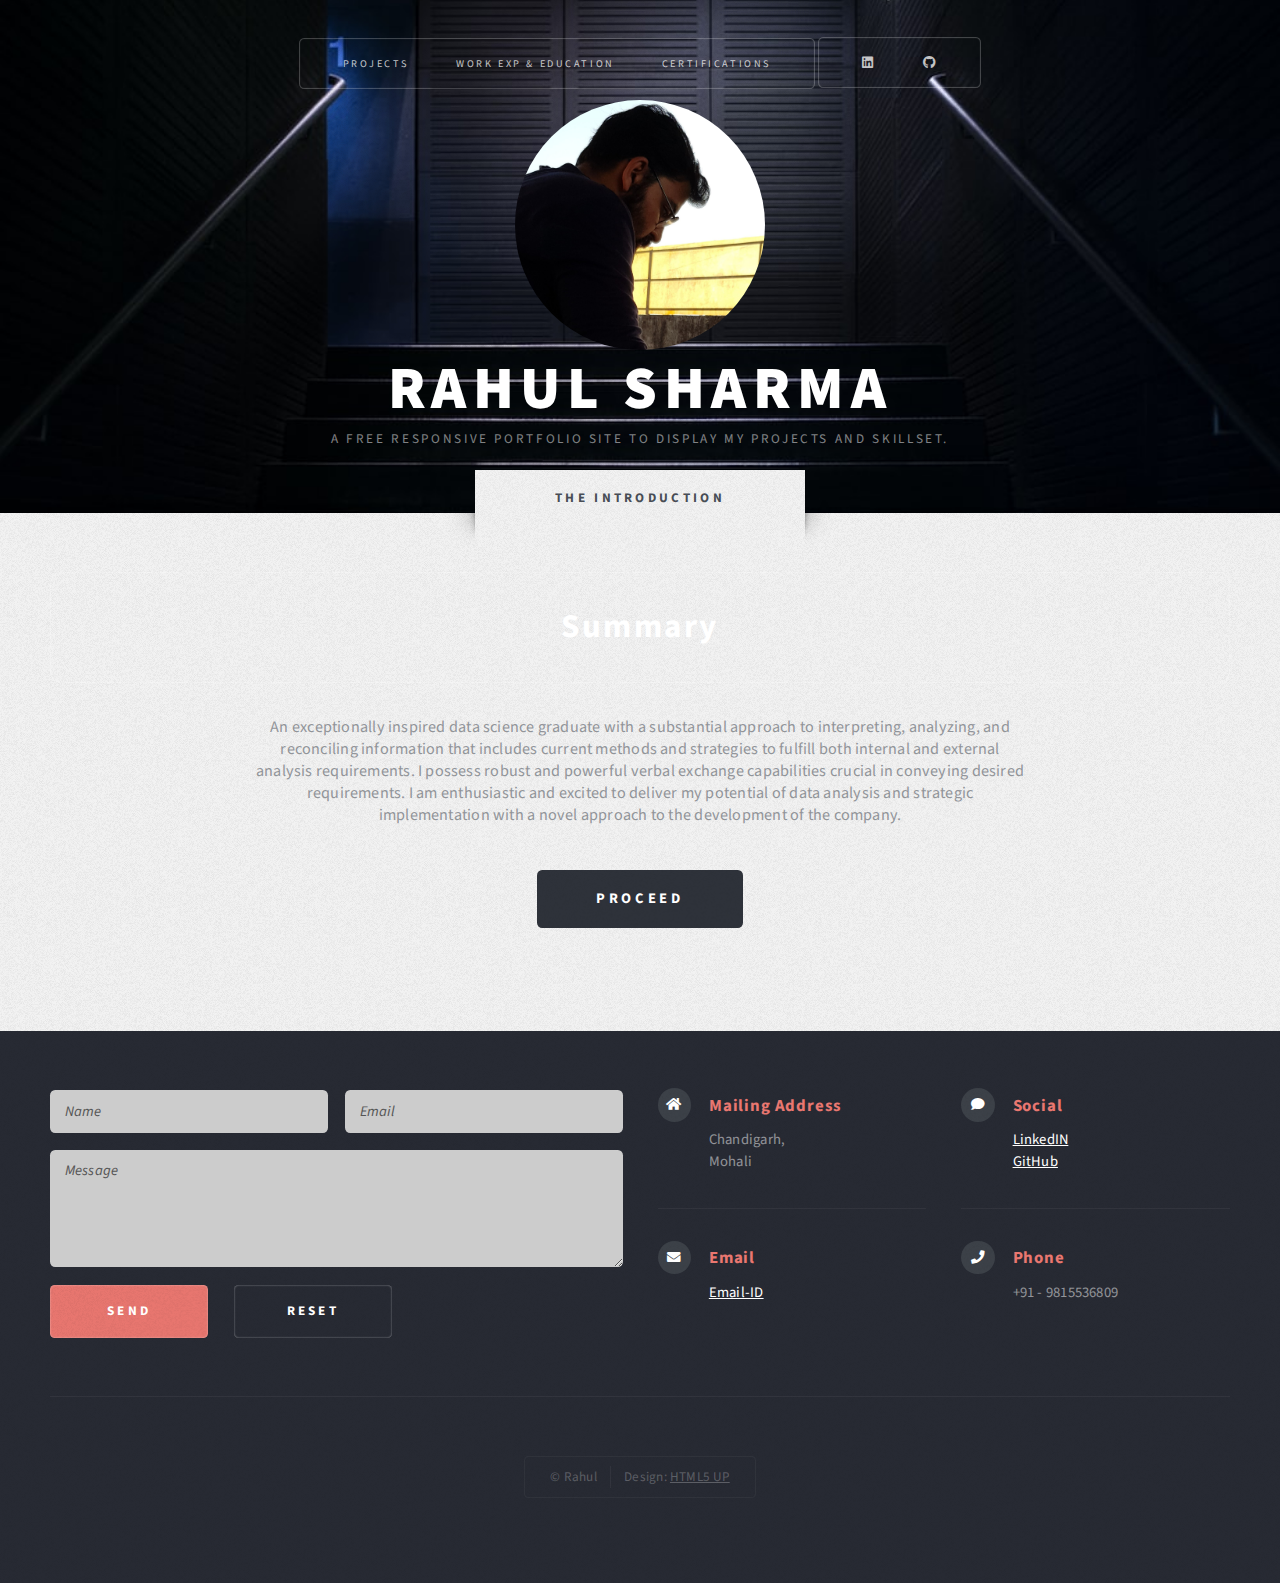
<file: index.html>
<!DOCTYPE HTML>
<!--
	Escape Velocity by HTML5 UP
	html5up.net | @ajlkn
	Free for personal and commercial use under the CCA 3.0 license (html5up.net/license)
-->
<html>
	<head>
		<title>Portfolio website</title>
		<meta charset="utf-8" />
		<meta name="viewport" content="width=device-width, initial-scale=1, user-scalable=no" />
		<link rel="stylesheet" href="assets/css/main.css" />
	</head>
	<body class="homepage is-preload">
		<div id="page-wrapper">

			<!-- Header -->
				<section id="header" class="wrapper">

					<!-- Logo -->
						<div id="logo">
							<img src="images/DP.jpg" alt="" style="border-radius: 50%" height="250" width="250">
							<h1><br /><a style="font-size:60px;" href="index.html">Rahul Sharma</a></h1>
							<p>A free responsive portfolio site to display my projects and skillset.</p>
						</div>

					<!-- Nav -->
						<nav id="nav">
							<ul>
								<li><a href="Projects.html">Projects</a></li>
								<li><a href="Education_Qualification.html">Work Exp & Education</a></li>
								<li><a href="Certifications.html">Certifications</a></li>
							</ul>
							<ul class="icons">
								<li><a href="https://in.linkedin.com/in/rahul-sharma-195a38114" class="icon brands fa-linkedin"><span
											class="label">LinkedIn</span></a></li>
								<li><a href="https://github.com/SRahul17" class="icon brands fa-github"><span
											class="label">GitHub</span></a></li>
							</ul>
						</nav>

				</section>

			<!-- Intro -->
				<section id="intro" class="wrapper style3">
					<div class="title">The Introduction</div>
					<div class="container">
						<p class="style2">Summary</p>
						<p class="style3">An exceptionally inspired data science graduate with a substantial approach to interpreting, analyzing, 
							and reconciling information that includes current methods and strategies to fulfill both internal and external 
							analysis requirements. I possess robust and powerful verbal exchange capabilities crucial in conveying desired 
							requirements. I am enthusiastic and excited to deliver my potential of data analysis and strategic implementation 
							with a novel approach to the development of the company.</p>
						<ul class="actions">
							<li><a href="#" class="button style3 large">Proceed</a></li>
						</ul>
					</div>
				</section>

			<!-- Footer -->
				<section id="footer" class="wrapper">
					<div class="container">
						<div class="row">
							<div class="col-6 col-12-medium">

								<!-- Contact Form -->
									<section>
										<form method="post" action="/action_page.php">
											<div class="row gtr-50">
												<div class="col-6 col-12-small">
													<input type="text" name="name" id="contact-name" placeholder="Name" />
												</div>
												<div class="col-6 col-12-small">
													<input type="text" name="email" id="contact-email" placeholder="Email" />
												</div>
												<div class="col-12">
													<textarea name="message" id="contact-message" placeholder="Message" rows="4"></textarea>
												</div>
												<div class="col-12">
													<ul class="actions">
														<li><input type="submit" class="style1" value="Send" /></li>
														<li><input type="reset" class="style2" value="Reset" /></li>
													</ul>
												</div>
											</div>
										</form>
									</section>

							</div>
							<div class="col-6 col-12-medium">

								<!-- Contact -->
									<section class="feature-list small">
										<div class="row">
											<div class="col-6 col-12-small">
												<section>
													<h3 class="icon solid fa-home">Mailing Address</h3>
													<p>
														Chandigarh,<br />
														Mohali<br />
													</p>
												</section>
											</div>
											<div class="col-6 col-12-small">
												<section>
													<h3 class="icon solid fa-comment">Social</h3>
														<p>
															<a href="https://in.linkedin.com/in/rahul-sharma-195a38114">LinkedIN</a><br />
															<a href="https://github.com/SRahul17">GitHub</a>
														</p>
												</section>
											</div>
											<div class="col-6 col-12-small">
												<section>
													<h3 class="icon solid fa-envelope">Email</h3>
													<p>
														<a href="mailto:rahul95sharma17@gmail.com">Email-ID</a>
													</p>
												</section>
											</div>
											<div class="col-6 col-12-small">
												<section>
													<h3 class="icon solid fa-phone">Phone</h3>
													<p>
														+91 - 9815536809
													</p>
												</section>
											</div>
										</div>
									</section>

							</div>
						</div>
						<div id="copyright">
							<ul>
								<li>&copy; Rahul</li><li>Design: <a href="http://html5up.net">HTML5 UP</a></li>
							</ul>
						</div>
					</div>
				</section>

		</div>

		<!-- Scripts -->
			<script src="assets/js/jquery.min.js"></script>
			<script src="assets/js/jquery.dropotron.min.js"></script>
			<script src="assets/js/browser.min.js"></script>
			<script src="assets/js/breakpoints.min.js"></script>
			<script src="assets/js/util.js"></script>
			<script src="assets/js/main.js"></script>

	</body>
</html>
</file>
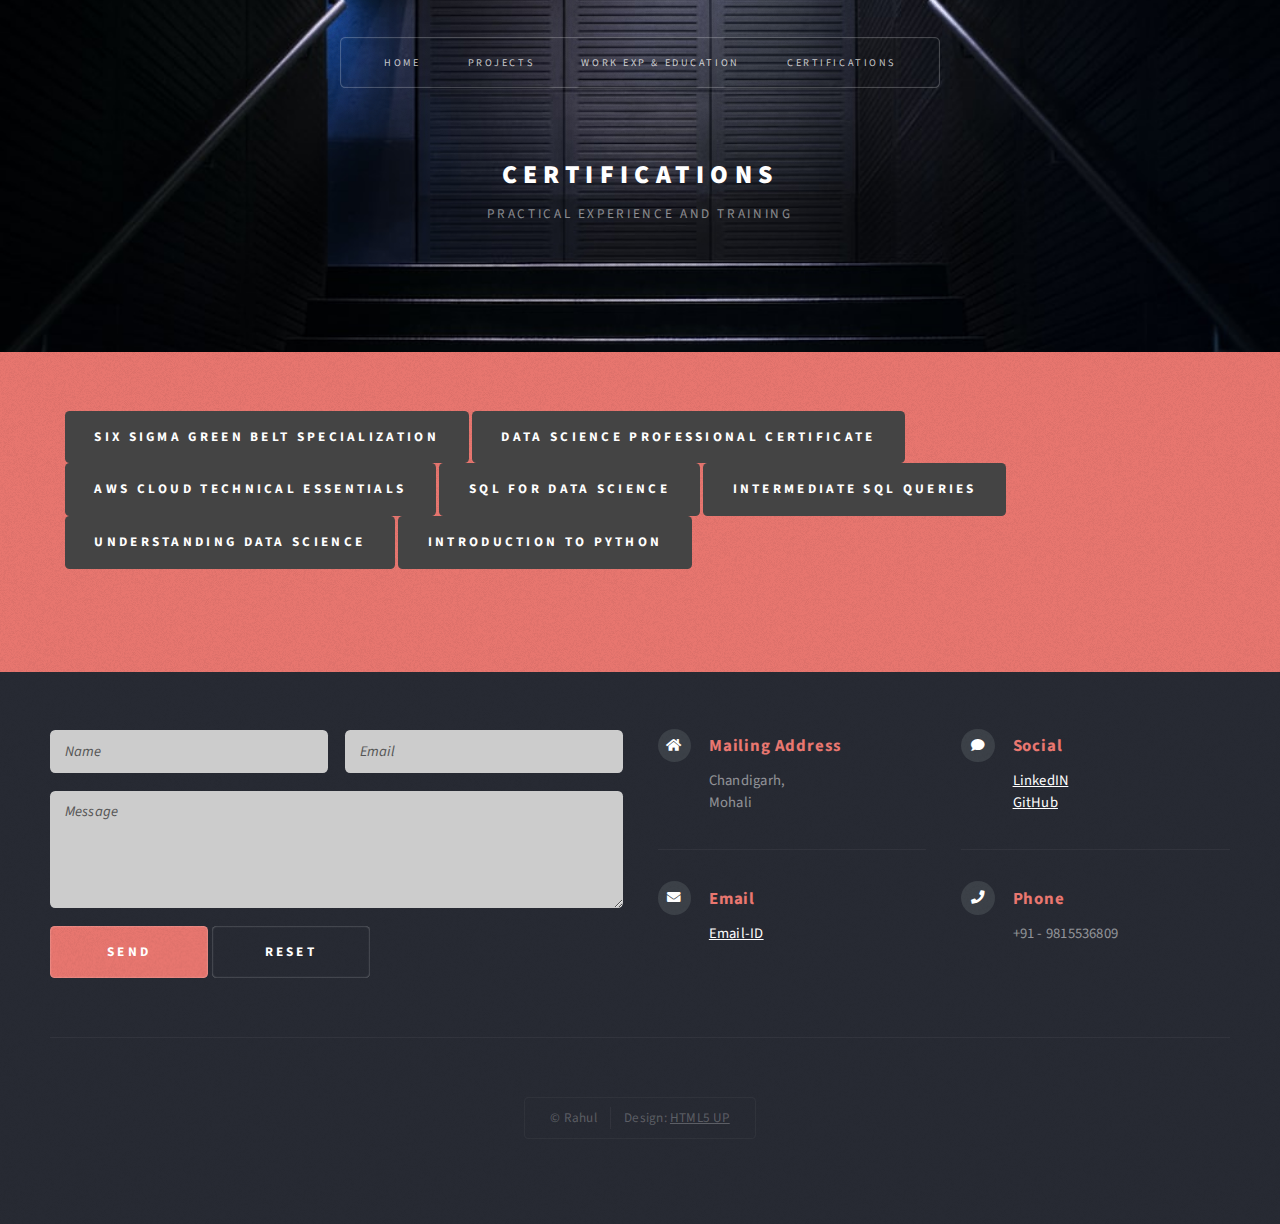
<file: Certifications.html>
<!DOCTYPE HTML>
<!--
	Escape Velocity by HTML5 UP
	html5up.net | @ajlkn
	Free for personal and commercial use under the CCA 3.0 license (html5up.net/license)
-->
<html>
	<head>
		<title>Certifications</title>
		<meta charset="utf-8" />
		<meta name="viewport" content="width=device-width, initial-scale=1, user-scalable=no" />
		<link rel="stylesheet" href="assets/css/main.css" />
	</head>
	<body class="no-sidebar is-preload">
		<div id="page-wrapper">

			<!-- Header -->
				<section id="header" class="wrapper">

					<!-- Logo -->
						<div id="logo">
							<h1><a href="">Certifications</a></h1>
							<p>Practical Experience and training</p>
						</div>

					<!-- Nav -->
						<nav id="nav">
							<ul>
								<li><a href="index.html">Home</a></li>
								<li><a href="Projects.html">Projects</a></li>
								<li><a href="Education_Qualification.html">Work Exp & Education</a></li>
								<li class="current"><a href="Certifications.html">Certifications</a></li>
							</ul>
						</nav>

				</section>

			<!-- Main -->
				<section id="" class="wrapper style1">
					<div class="container">
						<section class="split contact">
							<section class="alt">
								<ul class="icons alt">
								<a href="https://www.coursera.org/account/accomplishments/specialization/certificate/4SVDBYSBB4ZN"
										class="button"><span class="label">Six Sigma Green Belt Specialization</span></a>
								<a href="https://www.coursera.org/account/accomplishments/specialization/certificate/5STAF7GKYCSY"
										class="button"><span class="label">Data Science Professional Certificate</span></a>
								<a href="https://www.coursera.org/account/accomplishments/verify/HWEWADGFX9EZ?utm_source=ln&utm_medium=certificate&utm_content=cert_image&utm_campaign=pdf_header_button&utm_product=course"
										class="button"><span class="label">AWS Cloud Technical Essentials</span></a>
								<a href="https://in.coursera.org/account/accomplishments/verify/G8VQ9SF8HVBF?utm_source=ln&utm_medium=certificate&utm_content=cert_image&utm_campaign=sharing_cta&utm_product=course" 
										class="button"><span class="label">SQL for Data Science </span></a>
								<a href="https://www.datacamp.com/statement-of-accomplishment/course/f2b021291bc7527cf686f9a387545268d7ba3baa"
										class="button"><span class="label">Intermediate SQL Queries</span></a>
								<a href="https://www.datacamp.com/statement-of-accomplishment/course/21a8bfc6f05333b3f1f4eeca8a2a8aeef56ec21d"
										class="button"><span class="label">Understanding Data Science</span></a>
								<a href="https://www.datacamp.com/statement-of-accomplishment/course/64f6363c33777f965bb1cd30c20a2a1d68f068f0"
										class="button"><span class="label">Introduction to Python</span></a>
								</ul>
							</section>
						</section>

					</div>
				</section>
			
			<!-- Footer -->
			<section id="footer" class="wrapper">
				<div class="container">
					<div class="row">
						<div class="col-6 col-12-medium">

							<!-- Contact Form -->
								<section>
									<form method="post" action="mailto:rahul95sharma17@gmail.com">
										<div class="row gtr-50">
											<div class="col-6 col-12-small">
												<input type="text" name="name" id="contact-name" placeholder="Name" />
											</div>
											<div class="col-6 col-12-small">
												<input type="text" name="email" id="contact-email" placeholder="Email" />
											</div>
											<div class="col-12">
												<textarea name="message" id="contact-message" placeholder="Message" rows="4"></textarea>
											</div>
											<div class="col-12">
												<ul class="actions">
													<input type="submit" class="style1" value="Send" />
													<input type="reset" class="style2" value="Reset" />
												</ul>
											</div>
										</div>
									</form>
								</section>

						</div>
						<div class="col-6 col-12-medium">

							<!-- Contact -->
								<section class="feature-list small">
									<div class="row">
										<div class="col-6 col-12-small">
											<section>
												<h3 class="icon solid fa-home">Mailing Address</h3>
												<p>
													Chandigarh,<br />
													Mohali<br />
												</p>
											</section>
										</div>
										<div class="col-6 col-12-small">
											<section>
												<h3 class="icon solid fa-comment">Social</h3>
													<p>
														<a href="https://in.linkedin.com/in/rahul-sharma-195a38114">LinkedIN</a><br />
														<a href="https://github.com/SRahul17">GitHub</a>
													</p>
											</section>
										</div>
										<div class="col-6 col-12-small">
											<section>
												<h3 class="icon solid fa-envelope">Email</h3>
												<p>
													<a href="mailto:rahul95sharma17@gmail.com">Email-ID</a>
												</p>
											</section>
										</div>
										<div class="col-6 col-12-small">
											<section>
												<h3 class="icon solid fa-phone">Phone</h3>
												<p>
													+91 - 9815536809
												</p>
											</section>
										</div>
									</div>
								</section>

						</div>
					</div>
					<div id="copyright">
						<ul>
							<li>&copy; Rahul</li><li>Design: <a href="http://html5up.net">HTML5 UP</a></li>
						</ul>
					</div>
				</div>
			</section>
		</div>

		<!-- Scripts -->
			<script src="assets/js/jquery.min.js"></script>
			<script src="assets/js/jquery.dropotron.min.js"></script>
			<script src="assets/js/browser.min.js"></script>
			<script src="assets/js/breakpoints.min.js"></script>
			<script src="assets/js/util.js"></script>
			<script src="assets/js/main.js"></script>

	</body>
</html>
</file>
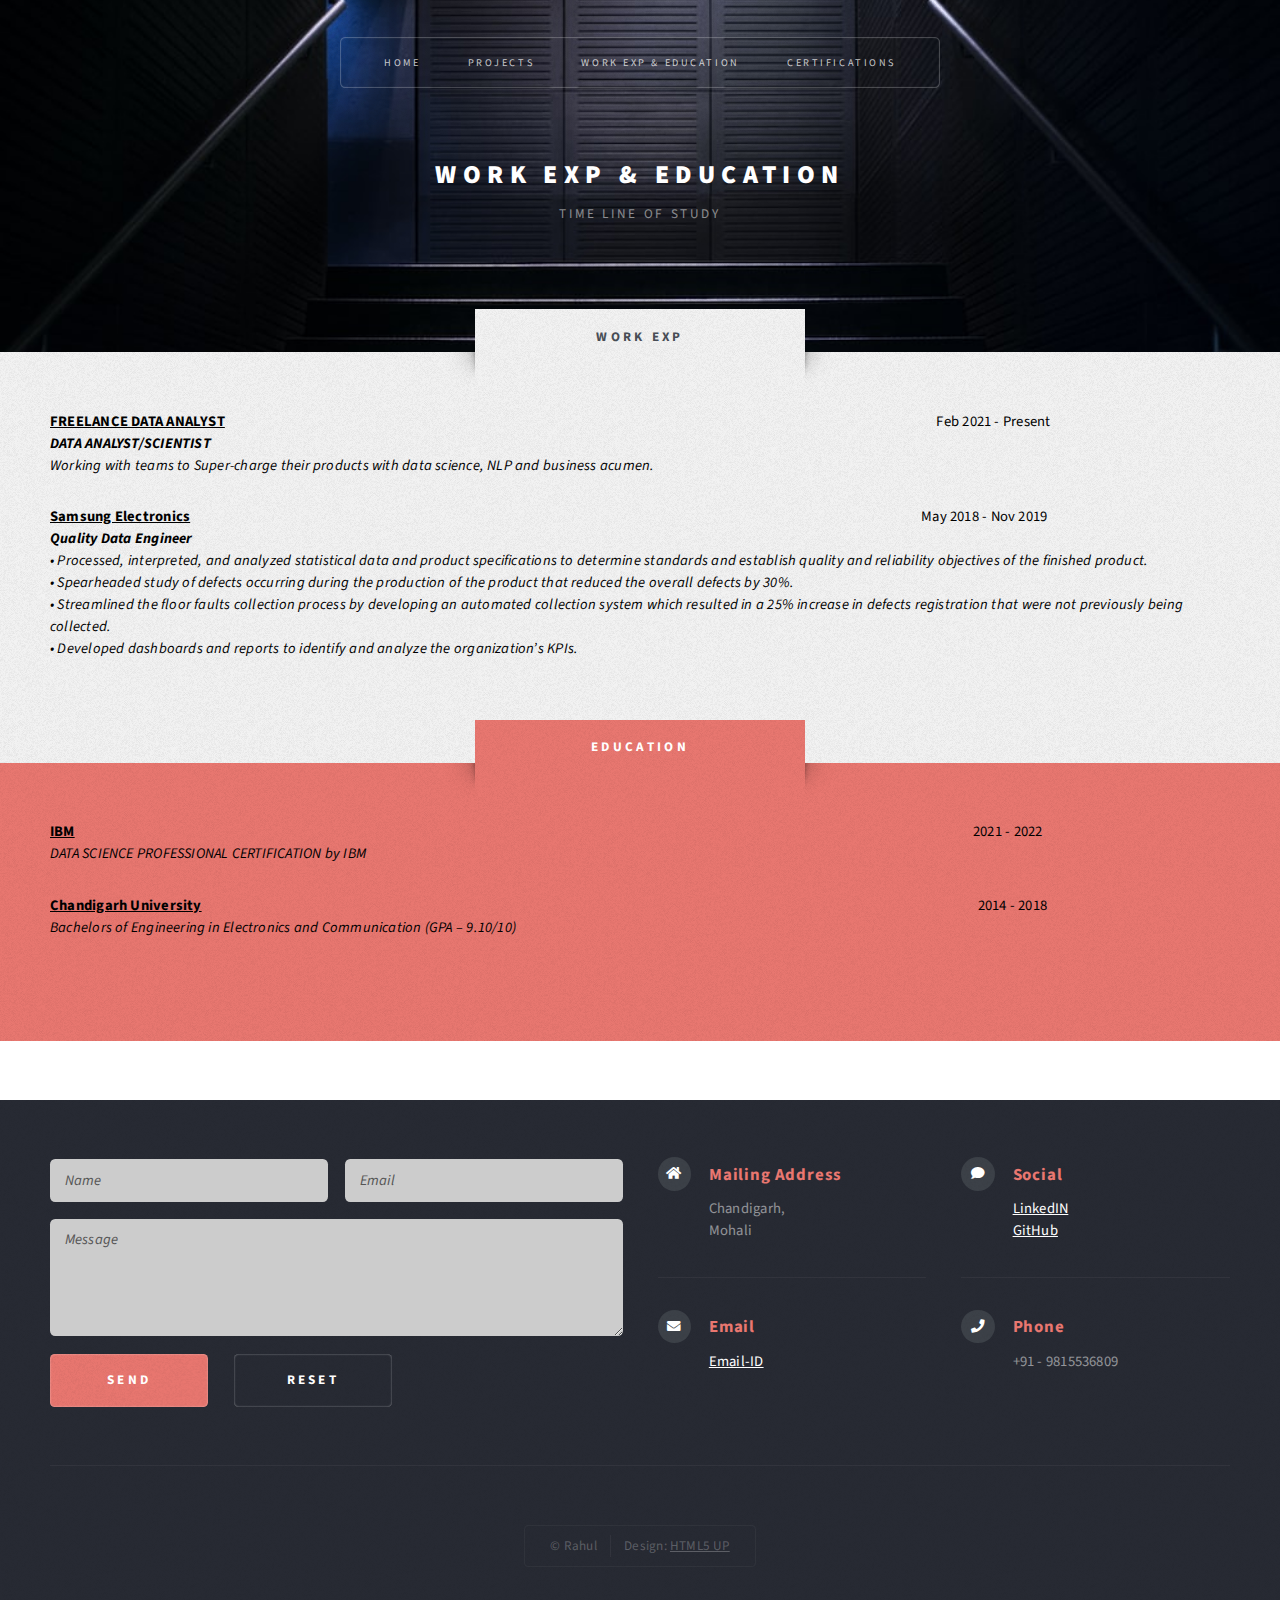
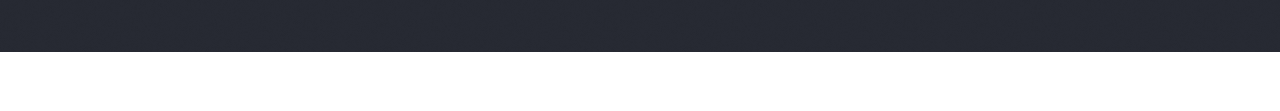
<file: Education_Qualification.html>
<!DOCTYPE HTML>
<!--
	Escape Velocity by HTML5 UP
	html5up.net | @ajlkn
	Free for personal and commercial use under the CCA 3.0 license (html5up.net/license)
-->
<html>
	<head>
		<title>Education Qualification</title>
		<meta charset="utf-8" />
		<meta name="viewport" content="width=device-width, initial-scale=1, user-scalable=no" />
		<link rel="stylesheet" href="assets/css/main.css" />
	</head>
	<body class="Education_Qualification is-preload">
		<div id="page-wrapper">

			<!-- Header -->
				<section id="header" class="wrapper">

					<!-- Logo -->
						<div id="logo">
							<h1><a href="">Work Exp & Education</a></h1>
							<p>Time line of study</p>
						</div>

					<!-- Nav -->
						<nav id="nav">
							<ul>
								<li><a href="index.html">Home</a></li>
								<li><a href="Projects.html">Projects</a></li>
								<li class="current"><a href="Education_Qualification.html">Work Exp & Education</a></li>
								<li><a href="Certifications.html">Certifications</a></li>
							</ul>
						</nav>

				</section>

			<!-- Main -->
				<section id="main" class="wrapper style3">
					<div class="title">Work Exp</div>
						<div class="container">
								<!-- Content -->
									<div id="content">
										<article class="box post">
											<p style="color:black"><u><b style="color:black">FREELANCE DATA ANALYST</b></u> &nbsp &nbsp &nbsp &nbsp
												&nbsp &nbsp &nbsp &nbsp &nbsp &nbsp &nbsp &nbsp &nbsp &nbsp &nbsp &nbsp &nbsp &nbsp &nbsp &nbsp
												&nbsp &nbsp &nbsp &nbsp &nbsp &nbsp &nbsp &nbsp &nbsp &nbsp &nbsp &nbsp &nbsp &nbsp &nbsp &nbsp
												&nbsp &nbsp &nbsp &nbsp &nbsp &nbsp &nbsp &nbsp &nbsp &nbsp &nbsp &nbsp &nbsp &nbsp &nbsp &nbsp
												&nbsp &nbsp &nbsp &nbsp &nbsp &nbsp &nbsp &nbsp &nbsp &nbsp &nbsp &nbsp &nbsp &nbsp &nbsp &nbsp
												&nbsp &nbsp &nbsp &nbsp &nbsp &nbsp &nbsp &nbsp &nbsp &nbsp &nbsp &nbsp &nbsp &nbsp &nbsp &nbsp
												&nbsp &nbsp &nbsp &nbsp &nbsp &nbsp &nbsp &nbsp &nbsp &nbsp &nbsp &nbsp &nbsp &nbsp &nbsp &nbsp
												&nbsp &nbsp &nbsp &nbsp &nbsp &nbsp &nbsp &nbsp &nbsp &nbsp Feb 2021 - Present<br />
											    <i><b style="color:black">DATA ANALYST/SCIENTIST</b></i><br />
												<i> Working with teams to Super-charge their products with data science, NLP and business acumen.</i> <br />
						
											</p>
											<p style="color:black"><u><b style="color:black">Samsung Electronics</b></u> &nbsp &nbsp &nbsp &nbsp
												&nbsp &nbsp &nbsp &nbsp &nbsp &nbsp &nbsp &nbsp &nbsp &nbsp &nbsp &nbsp &nbsp &nbsp &nbsp &nbsp
												&nbsp &nbsp &nbsp &nbsp &nbsp &nbsp &nbsp &nbsp &nbsp &nbsp &nbsp &nbsp &nbsp &nbsp &nbsp &nbsp
												&nbsp &nbsp &nbsp &nbsp &nbsp &nbsp &nbsp &nbsp &nbsp &nbsp &nbsp &nbsp &nbsp &nbsp &nbsp &nbsp
												&nbsp &nbsp &nbsp &nbsp &nbsp &nbsp &nbsp &nbsp &nbsp &nbsp &nbsp &nbsp &nbsp &nbsp &nbsp &nbsp
												&nbsp &nbsp &nbsp &nbsp &nbsp &nbsp &nbsp &nbsp &nbsp &nbsp &nbsp &nbsp &nbsp &nbsp &nbsp &nbsp
												&nbsp &nbsp &nbsp &nbsp &nbsp &nbsp &nbsp &nbsp &nbsp &nbsp &nbsp &nbsp &nbsp &nbsp &nbsp &nbsp
												&nbsp &nbsp &nbsp &nbsp &nbsp &nbsp &nbsp &nbsp &nbsp &nbsp &nbsp &nbsp &nbsp May 2018 - Nov 2019<br />
											    <i><b style="color:black">Quality Data Engineer</b></i><br />
												<i> • Processed, interpreted, and analyzed statistical data and product specifications to determine
												standards and establish quality and reliability objectives of the finished product.<br />
												• Spearheaded study of defects occurring during the production of the product that reduced the
												overall defects by 30%.<br />
												• Streamlined the floor faults collection process by developing an automated collection system
												which resulted in a 25% increase in defects registration that were not previously being
												collected. <br />
												• Developed dashboards and reports to identify and analyze the organization’s KPIs.</i> <br />
						
											</p>
										</article>
									</div>
						</div>
					</div>
				</section>
				<section id="main" class="wrapper style1">
					<div class="title">Education</div>
						<div class="container">
								<!-- Content -->
									<div id="content">
										<article class="box post">
												<p style="color:black"><u><b style="color:black">IBM</b></u> &nbsp &nbsp &nbsp
													&nbsp &nbsp &nbsp &nbsp &nbsp &nbsp &nbsp &nbsp &nbsp &nbsp &nbsp &nbsp &nbsp &nbsp &nbsp
													&nbsp &nbsp &nbsp &nbsp &nbsp &nbsp &nbsp &nbsp &nbsp &nbsp &nbsp &nbsp &nbsp &nbsp &nbsp
													&nbsp &nbsp &nbsp &nbsp &nbsp &nbsp &nbsp &nbsp &nbsp &nbsp &nbsp &nbsp &nbsp &nbsp &nbsp
													&nbsp &nbsp &nbsp &nbsp &nbsp &nbsp &nbsp &nbsp &nbsp &nbsp &nbsp &nbsp &nbsp &nbsp &nbsp
													&nbsp &nbsp &nbsp &nbsp &nbsp &nbsp &nbsp &nbsp &nbsp &nbsp &nbsp &nbsp &nbsp &nbsp &nbsp
													&nbsp &nbsp &nbsp &nbsp &nbsp &nbsp &nbsp &nbsp &nbsp &nbsp &nbsp &nbsp &nbsp &nbsp &nbsp
													&nbsp &nbsp &nbsp &nbsp &nbsp &nbsp &nbsp &nbsp &nbsp &nbsp &nbsp &nbsp &nbsp &nbsp &nbsp
													&nbsp &nbsp &nbsp &nbsp &nbsp &nbsp &nbsp &nbsp &nbsp &nbsp &nbsp &nbsp &nbsp &nbsp &nbsp
													&nbsp &nbsp &nbsp &nbsp &nbsp &nbsp &nbsp &nbsp &nbsp &nbsp &nbsp &nbsp &nbsp &nbsp &nbsp
													&nbsp 2021 - 2022<br />
													<i> DATA SCIENCE PROFESSIONAL CERTIFICATION by IBM</i>
												</p>
												<p style="color:black"><u><b style="color:black">Chandigarh University</b></u> 
													&nbsp &nbsp &nbsp &nbsp &nbsp &nbsp &nbsp &nbsp &nbsp &nbsp &nbsp &nbsp &nbsp &nbsp &nbsp
													&nbsp &nbsp &nbsp &nbsp &nbsp &nbsp &nbsp &nbsp &nbsp &nbsp &nbsp &nbsp &nbsp &nbsp &nbsp
													&nbsp &nbsp &nbsp &nbsp &nbsp &nbsp &nbsp &nbsp &nbsp &nbsp &nbsp &nbsp &nbsp &nbsp &nbsp
													&nbsp &nbsp &nbsp &nbsp &nbsp &nbsp &nbsp &nbsp &nbsp &nbsp &nbsp &nbsp &nbsp &nbsp &nbsp
													&nbsp &nbsp &nbsp &nbsp &nbsp &nbsp &nbsp &nbsp &nbsp &nbsp &nbsp &nbsp &nbsp &nbsp &nbsp
													&nbsp &nbsp &nbsp &nbsp &nbsp &nbsp &nbsp &nbsp &nbsp &nbsp &nbsp &nbsp &nbsp &nbsp &nbsp
													&nbsp &nbsp &nbsp &nbsp &nbsp &nbsp &nbsp &nbsp &nbsp &nbsp &nbsp &nbsp &nbsp &nbsp &nbsp
													&nbsp &nbsp &nbsp &nbsp &nbsp &nbsp &nbsp &nbsp &nbsp &nbsp &nbsp &nbsp &nbsp &nbsp &nbsp
													2014 - 2018<br />
													<i> Bachelors of Engineering in Electronics and Communication (GPA – 9.10/10)</i>
												</p>
										</article>
										
									</div>
						</div>
					</div>
				</section>

			<!-- Footer -->
			<section id="footer" class="wrapper">
				<div class="container">
					<div class="row">
						<div class="col-6 col-12-medium">

							<!-- Contact Form -->
								<section>
									<form method="post" action="mailto:rahul95sharma17@gmail.com">
										<div class="row gtr-50">
											<div class="col-6 col-12-small">
												<input type="text" name="name" id="contact-name" placeholder="Name" />
											</div>
											<div class="col-6 col-12-small">
												<input type="text" name="email" id="contact-email" placeholder="Email" />
											</div>
											<div class="col-12">
												<textarea name="message" id="contact-message" placeholder="Message" rows="4"></textarea>
											</div>
											<div class="col-12">
												<ul class="actions">
													<li><input type="submit" class="style1" value="Send" /></li>
													<li><input type="reset" class="style2" value="Reset" /></li>
												</ul>
											</div>
										</div>
									</form>
								</section>

						</div>
						<div class="col-6 col-12-medium">

							<!-- Contact -->
								<section class="feature-list small">
									<div class="row">
										<div class="col-6 col-12-small">
											<section>
												<h3 class="icon solid fa-home">Mailing Address</h3>
												<p>
													Chandigarh,<br />
													Mohali<br />
												</p>
											</section>
										</div>
										<div class="col-6 col-12-small">
											<section>
												<h3 class="icon solid fa-comment">Social</h3>
													<p>
														<a href="https://in.linkedin.com/in/rahul-sharma-195a38114">LinkedIN</a><br />
														<a href="https://github.com/SRahul17">GitHub</a>
													</p>
											</section>
										</div>
										<div class="col-6 col-12-small">
											<section>
												<h3 class="icon solid fa-envelope">Email</h3>
												<p>
													<a href="mailto:rahul95sharma17@gmail.com">Email-ID</a>
												</p>
											</section>
										</div>
										<div class="col-6 col-12-small">
											<section>
												<h3 class="icon solid fa-phone">Phone</h3>
												<p>
													+91 - 9815536809
												</p>
											</section>
										</div>
									</div>
								</section>

						</div>
					</div>
					<div id="copyright">
						<ul>
							<li>&copy; Rahul</li><li>Design: <a href="http://html5up.net">HTML5 UP</a></li>
						</ul>
					</div>
				</div>
			</section>
		</div>

		<!-- Scripts -->
			<script src="assets/js/jquery.min.js"></script>
			<script src="assets/js/jquery.dropotron.min.js"></script>
			<script src="assets/js/browser.min.js"></script>
			<script src="assets/js/breakpoints.min.js"></script>
			<script src="assets/js/util.js"></script>
			<script src="assets/js/main.js"></script>

	</body>
</html>
</file>
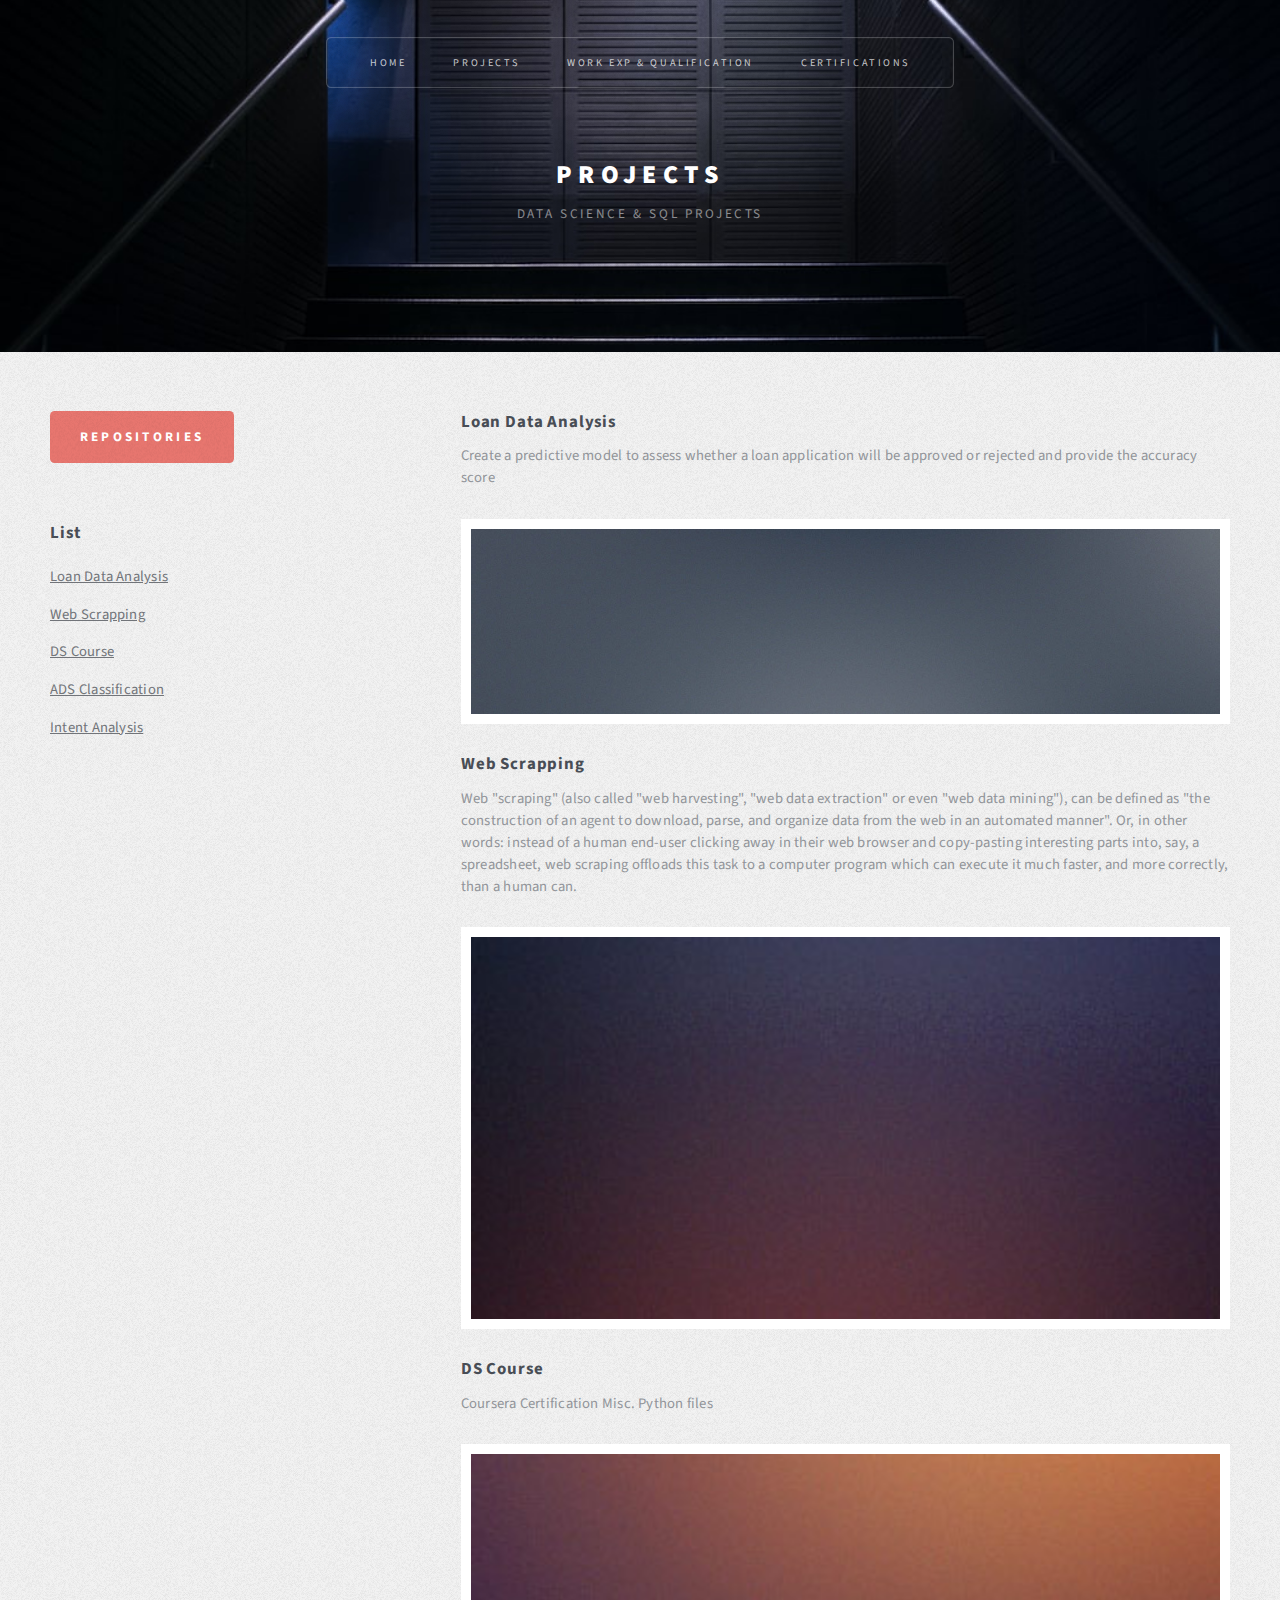
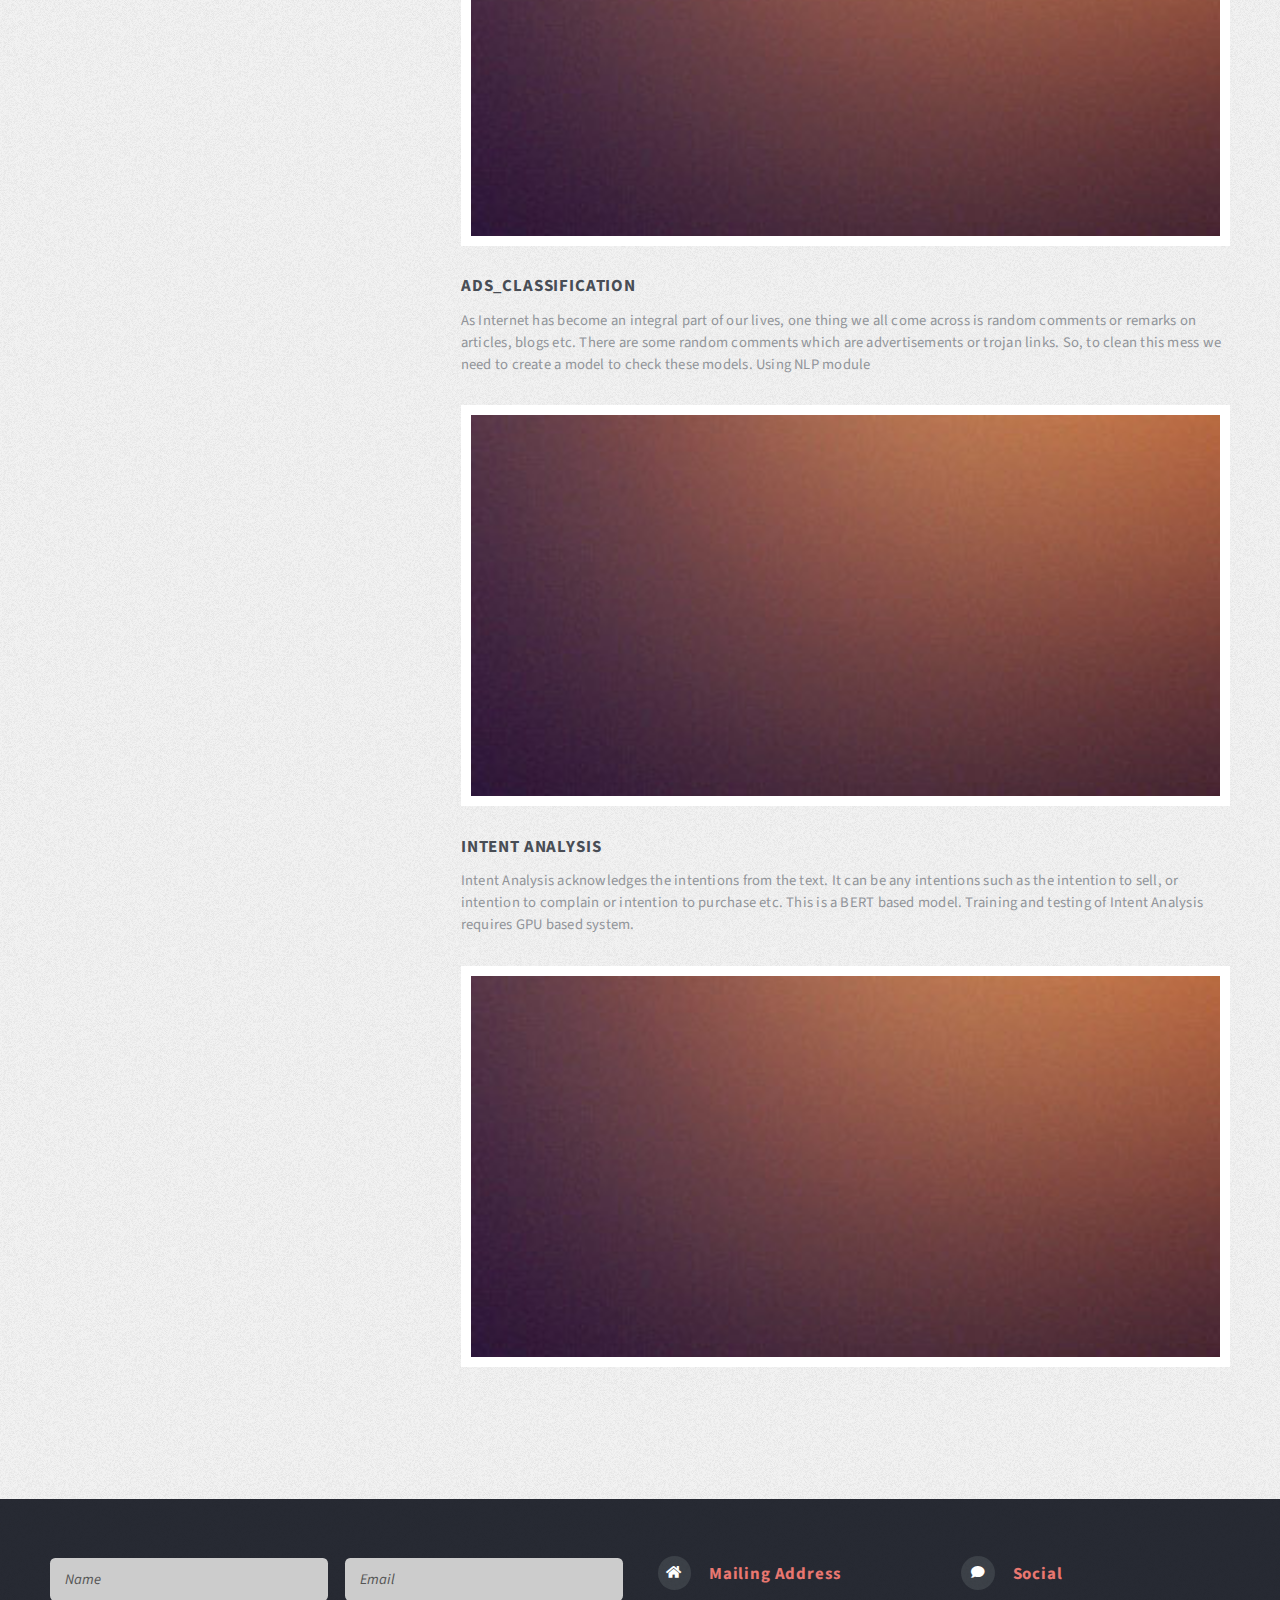
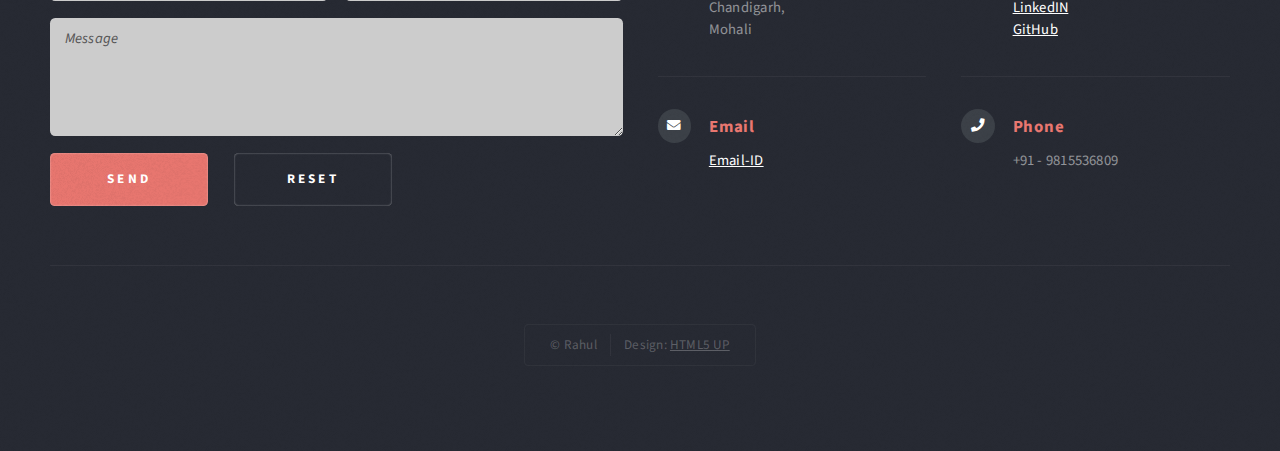
<file: Projects.html>
<!DOCTYPE HTML>
<!--
	Escape Velocity by HTML5 UP
	html5up.net | @ajlkn
	Free for personal and commercial use under the CCA 3.0 license (html5up.net/license)
-->
<html>
	<head>
		<title>Projects</title>
		<meta charset="utf-8" />
		<meta name="viewport" content="width=device-width, initial-scale=1, user-scalable=no" />
		<link rel="stylesheet" href="assets/css/main.css" />
	</head>
	<body class="left-sidebar is-preload">
		<div id="page-wrapper">

			<!-- Header -->
				<section id="header" class="wrapper">

					<!-- Logo -->
						<div id="logo">
							<h1><a href="">Projects</a></h1>
							<p>DATA SCIENCE & SQL PROJECTS</p>
						</div>

					<!-- Nav -->
						<nav id="nav">
							<ul>
								<li><a href="index.html">Home</a></li>
								<li class="current"><a href="Projects.html">Projects</a></li>
								<li><a href="Education_Qualification.html">Work Exp & Qualification</a></li>
								<li><a href="Certifications.html">Certifications</a></li>
							</ul>
						</nav>

				</section>

			<!-- Main -->
				<section id="main" class="wrapper style3">
					<div class="container">
						<div class="row gtr-150">
							<div class="col-4 col-12-medium">

								<!-- Sidebar -->
									<div id="sidebar">
										<section class="box">
											<a href="https://github.com/SRahul17?tab=repositories" class="button style1">Repositories</a>
										</section>
										<section class="box">
											<header>
												<h2>List</h2>
											</header>
											<ul class="style3">
												<li><a href="#">Loan Data Analysis</a></li>
												<li><a href="#">Web Scrapping</a></li>
												<li><a href="#">DS Course</a></li>
												<li><a href="#">ADS Classification</a></li>
												<li><a href="#">Intent Analysis</a></li>
											</ul>
										</section>
									</div>

							</div>
							<div class="col-8 col-12-medium imp-medium">

								<!-- Content -->
									<div id="content">
										<div class="col-6 col-12-small">
											<section class="box">
													<header>
												<h2>Loan Data Analysis</h2>
												<p>Create a predictive model to assess whether a loan application will be approved or rejected and provide the accuracy score</p>
													</header>
												<a href="https://github.com/SRahul17/Loan-Data-Analysis" class="image featured">
												<img src="images/pic01.jpg" alt="" />
											</a>
											<div class="col-6 col-12-small">
												<section class="box">
													<header>
														<h2>Web Scrapping</h2>
														<p>Web "scraping" (also called "web harvesting", "web data extraction" or even "web data mining"), can be defined as "the 
															construction of an agent to download, parse, and organize data from the web in an automated manner". Or, in other words:
															 instead of a human end-user clicking away in their web browser and copy-pasting interesting parts into, say, a spreadsheet,
															  web scraping offloads this task to a computer program which can execute it much faster, and more correctly, than a human can.</p>
													</header>
													<a href="#" class="image featured"><img src="images/pic05.jpg" alt="" /></a>
												</section>
											</div>
											<div class="col-6 col-12-small">
												<section class="box">
													<header>
														<h2>DS Course</h2>
														<p>Coursera Certification Misc. Python files</p>
													</header>
													<a href="#" class="image featured"><img src="images/pic06.jpg" alt="" /></a>
												</section>
											</div>
											<div class="col-6 col-12-small">
												<section class="box">
													<header>
														<h2>ADS_CLASSIFICATION</h2>
														<p>As Internet has become an integral part of our lives, one thing we all come across is random comments or remarks on articles, blogs etc.
															There are some random comments which are advertisements or trojan links. So, to clean this mess we need to create a model to check these models. Using NLP module
														</p>
													</header>
													<a href="#" class="image featured"><img src="images/pic06.jpg" alt="" /></a>
												</section>
											</div>
											<div class="col-6 col-12-small">
												<section class="box">
													<header>
														<h2>INTENT ANALYSIS</h2>
														<p>Intent Analysis acknowledges the intentions from the text. It can be any intentions such as the intention to sell, or intention to complain 
															or intention to purchase etc. This is a BERT based model. Training and testing of Intent Analysis requires GPU based system.</p>
													</header>
													<a href="#" class="image featured"><img src="images/pic06.jpg" alt="" /></a>
												</section>
											</div>
										</div>
									</div>

							</div>
						</div>
					</div>
				</section>

			<!-- Footer -->
			<section id="footer" class="wrapper">
				<div class="container">
					<div class="row">
						<div class="col-6 col-12-medium">

							<!-- Contact Form -->
								<section>
									<form method="post" action="mailto:rahul95sharma17@gmail.com">
										<div class="row gtr-50">
											<div class="col-6 col-12-small">
												<input type="text" name="name" id="contact-name" placeholder="Name" />
											</div>
											<div class="col-6 col-12-small">
												<input type="text" name="email" id="contact-email" placeholder="Email" />
											</div>
											<div class="col-12">
												<textarea name="message" id="contact-message" placeholder="Message" rows="4"></textarea>
											</div>
											<div class="col-12">
												<ul class="actions">
													<li><input type="submit" class="style1" value="Send" /></li>
													<li><input type="reset" class="style2" value="Reset" /></li>
												</ul>
											</div>
										</div>
									</form>
								</section>

						</div>
						<div class="col-6 col-12-medium">

							<!-- Contact -->
								<section class="feature-list small">
									<div class="row">
										<div class="col-6 col-12-small">
											<section>
												<h3 class="icon solid fa-home">Mailing Address</h3>
												<p>
													Chandigarh,<br />
													Mohali<br />
												</p>
											</section>
										</div>
										<div class="col-6 col-12-small">
											<section>
												<h3 class="icon solid fa-comment">Social</h3>
													<p>
														<a href="https://in.linkedin.com/in/rahul-sharma-195a38114">LinkedIN</a><br />
														<a href="https://github.com/SRahul17">GitHub</a>
													</p>
											</section>
										</div>
										<div class="col-6 col-12-small">
											<section>
												<h3 class="icon solid fa-envelope">Email</h3>
												<p>
													<a href="mailto:rahul95sharma17@gmail.com">Email-ID</a>
												</p>
											</section>
										</div>
										<div class="col-6 col-12-small">
											<section>
												<h3 class="icon solid fa-phone">Phone</h3>
												<p>
													+91 - 9815536809
												</p>
											</section>
										</div>
									</div>
								</section>

						</div>
					</div>
					<div id="copyright">
						<ul>
							<li>&copy; Rahul</li><li>Design: <a href="http://html5up.net">HTML5 UP</a></li>
						</ul>
					</div>
				</div>
			</section>

	</div>

		</div>

		<!-- Scripts -->
			<script src="assets/js/jquery.min.js"></script>
			<script src="assets/js/jquery.dropotron.min.js"></script>
			<script src="assets/js/browser.min.js"></script>
			<script src="assets/js/breakpoints.min.js"></script>
			<script src="assets/js/util.js"></script>
			<script src="assets/js/main.js"></script>

	</body>
</html>
</file>
<file: assets/css/main.css>
@import url("fontawesome-all.min.css");
@import url("https://fonts.googleapis.com/css?family=Source+Sans+Pro:400,400italic,700,900");

/*
	Escape Velocity by HTML5 UP
	html5up.net | @ajlkn
	Free for personal and commercial use under the CCA 3.0 license (html5up.net/license)
*/

html, body, div, span, applet, object,
iframe, h1, h2, h3, h4, h5, h6, p, blockquote,
pre, a, abbr, acronym, address, big, cite,
code, del, dfn, em, img, ins, kbd, q, s, samp,
small, strike, strong, sub, sup, tt, var, b,
u, i, center, dl, dt, dd, ol, ul, li, fieldset,
form, label, legend, table, caption, tbody,
tfoot, thead, tr, th, td, article, aside,
canvas, details, embed, figure, figcaption,
footer, header, hgroup, menu, nav, output, ruby,
section, summary, time, mark, audio, video {
	margin: 0;
	padding: 0;
	border: 0;
	font-size: 100%;
	font: inherit;
	vertical-align: baseline;}

article, aside, details, figcaption, figure,
footer, header, hgroup, menu, nav, section {
	display: block;}

body {
	line-height: 1;
}

ol, ul {
	list-style: none;
}

blockquote, q {
	quotes: none;
}

	blockquote:before, blockquote:after, q:before, q:after {
		content: '';
		content: none;
	}

table {
	border-collapse: collapse;
	border-spacing: 0;
}

body {
	-webkit-text-size-adjust: none;
}

mark {
	background-color: transparent;
	color: inherit;
}

input::-moz-focus-inner {
	border: 0;
	padding: 0;
}

input, select, textarea {
	-moz-appearance: none;
	-webkit-appearance: none;
	-ms-appearance: none;
	appearance: none;
}

/* Basic */

	@-ms-viewport {
		width: device-width;
	}

	html {
		box-sizing: border-box;
	}

	*, *:before, *:after {
		box-sizing: inherit;
	}

	body.is-preload *, body.is-preload *:before, body.is-preload *:after {
		-moz-animation: none !important;
		-webkit-animation: none !important;
		-ms-animation: none !important;
		animation: none !important;
		-moz-transition: none !important;
		-webkit-transition: none !important;
		-ms-transition: none !important;
		transition: none !important;
	}

	body, input, textarea, select {
		font-family: 'Source Sans Pro', sans-serif;
		font-weight: 400;
		color: #919499;
		font-size: 14pt;
		line-height: 1.75em;
		letter-spacing: 0.025em;
	}

	h1, h2, h3, h4, h5, h6 {
		font-weight: 700;
		color: #484d55;
	}

		h1 a, h2 a, h3 a, h4 a, h5 a, h6 a {
			color: inherit;
			text-decoration: none;
		}

	a {
		-moz-transition: color .25s ease-in-out;
		-webkit-transition: color .25s ease-in-out;
		-ms-transition: color .25s ease-in-out;
		transition: color .25s ease-in-out;
		text-decoration: underline;
		color: #717479;
	}

		a:hover {
			text-decoration: none;
		}

	strong, b {
		font-weight: 700;
		color: #484d55;
	}

	blockquote {
		border-left: solid 0.5em #ddd;
		padding: 1em 0 1em 2em;
		font-style: italic;
	}

	em, i {
		font-style: italic;
	}

	hr {
		border: 0;
		border-top: solid 1px #ddd;
		margin: 2em 0 2em 0;
	}

	sub {
		position: relative;
		top: 0.5em;
		font-size: 0.8em;
	}

	sup {
		position: relative;
		top: -0.5em;
		font-size: 0.8em;
	}

	.nobr {
		white-space: nowrap;
	}

	br.clear {
		clear: both;
	}

	p, ul, ol, dl, table, blockquote, form {
		margin-bottom: 2em;
	}

/* Container */

	.container {
		margin: 0 auto;
		max-width: 100%;
		width: 68em;
	}

		@media screen and (max-width: 1680px) {

			.container {
				width: 70em;
			}

		}

		@media screen and (max-width: 1280px) {

			.container {
				width: calc(100% - 100px);
			}

		}

		@media screen and (max-width: 980px) {

			.container {
				width: calc(100% - 100px);
			}

		}

		@media screen and (max-width: 736px) {

			.container {
				width: calc(100% - 40px);
			}

		}

/* Row */

	.row {
		display: flex;
		flex-wrap: wrap;
		box-sizing: border-box;
		align-items: stretch;
	}

		.row > * {
			box-sizing: border-box;
		}

		.row.gtr-uniform > * > :last-child {
			margin-bottom: 0;
		}

		.row.aln-left {
			justify-content: flex-start;
		}

		.row.aln-center {
			justify-content: center;
		}

		.row.aln-right {
			justify-content: flex-end;
		}

		.row.aln-top {
			align-items: flex-start;
		}

		.row.aln-middle {
			align-items: center;
		}

		.row.aln-bottom {
			align-items: flex-end;
		}

		.row > .imp {
			order: -1;
		}

		.row > .col-1 {
			width: 8.33333%;
		}

		.row > .off-1 {
			margin-left: 8.33333%;
		}

		.row > .col-2 {
			width: 16.66667%;
		}

		.row > .off-2 {
			margin-left: 16.66667%;
		}

		.row > .col-3 {
			width: 25%;
		}

		.row > .off-3 {
			margin-left: 25%;
		}

		.row > .col-4 {
			width: 33.33333%;
		}

		.row > .off-4 {
			margin-left: 33.33333%;
		}

		.row > .col-5 {
			width: 41.66667%;
		}

		.row > .off-5 {
			margin-left: 41.66667%;
		}

		.row > .col-6 {
			width: 50%;
		}

		.row > .off-6 {
			margin-left: 50%;
		}

		.row > .col-7 {
			width: 58.33333%;
		}

		.row > .off-7 {
			margin-left: 58.33333%;
		}

		.row > .col-8 {
			width: 66.66667%;
		}

		.row > .off-8 {
			margin-left: 66.66667%;
		}

		.row > .col-9 {
			width: 75%;
		}

		.row > .off-9 {
			margin-left: 75%;
		}

		.row > .col-10 {
			width: 83.33333%;
		}

		.row > .off-10 {
			margin-left: 83.33333%;
		}

		.row > .col-11 {
			width: 91.66667%;
		}

		.row > .off-11 {
			margin-left: 91.66667%;
		}

		.row > .col-12 {
			width: 100%;
		}

		.row > .off-12 {
			margin-left: 100%;
		}

		.row.gtr-0 {
			margin-top: 0px;
			margin-left: 0px;
		}

			.row.gtr-0 > * {
				padding: 0px 0 0 0px;
			}

			.row.gtr-0.gtr-uniform {
				margin-top: 0px;
			}

				.row.gtr-0.gtr-uniform > * {
					padding-top: 0px;
				}

		.row.gtr-25 {
			margin-top: -12.5px;
			margin-left: -12.5px;
		}

			.row.gtr-25 > * {
				padding: 12.5px 0 0 12.5px;
			}

			.row.gtr-25.gtr-uniform {
				margin-top: -12.5px;
			}

				.row.gtr-25.gtr-uniform > * {
					padding-top: 12.5px;
				}

		.row.gtr-50 {
			margin-top: -25px;
			margin-left: -25px;
		}

			.row.gtr-50 > * {
				padding: 25px 0 0 25px;
			}

			.row.gtr-50.gtr-uniform {
				margin-top: -25px;
			}

				.row.gtr-50.gtr-uniform > * {
					padding-top: 25px;
				}

		.row {
			margin-top: -50px;
			margin-left: -50px;
		}

			.row > * {
				padding: 50px 0 0 50px;
			}

			.row.gtr-uniform {
				margin-top: -50px;
			}

				.row.gtr-uniform > * {
					padding-top: 50px;
				}

		.row.gtr-150 {
			margin-top: -75px;
			margin-left: -75px;
		}

			.row.gtr-150 > * {
				padding: 75px 0 0 75px;
			}

			.row.gtr-150.gtr-uniform {
				margin-top: -75px;
			}

				.row.gtr-150.gtr-uniform > * {
					padding-top: 75px;
				}

		.row.gtr-200 {
			margin-top: -100px;
			margin-left: -100px;
		}

			.row.gtr-200 > * {
				padding: 100px 0 0 100px;
			}

			.row.gtr-200.gtr-uniform {
				margin-top: -100px;
			}

				.row.gtr-200.gtr-uniform > * {
					padding-top: 100px;
				}

		@media screen and (max-width: 1680px) {

			.row {
				display: flex;
				flex-wrap: wrap;
				box-sizing: border-box;
				align-items: stretch;
			}

				.row > * {
					box-sizing: border-box;
				}

				.row.gtr-uniform > * > :last-child {
					margin-bottom: 0;
				}

				.row.aln-left {
					justify-content: flex-start;
				}

				.row.aln-center {
					justify-content: center;
				}

				.row.aln-right {
					justify-content: flex-end;
				}

				.row.aln-top {
					align-items: flex-start;
				}

				.row.aln-middle {
					align-items: center;
				}

				.row.aln-bottom {
					align-items: flex-end;
				}

				.row > .imp-xlarge {
					order: -1;
				}

				.row > .col-1-xlarge {
					width: 8.33333%;
				}

				.row > .off-1-xlarge {
					margin-left: 8.33333%;
				}

				.row > .col-2-xlarge {
					width: 16.66667%;
				}

				.row > .off-2-xlarge {
					margin-left: 16.66667%;
				}

				.row > .col-3-xlarge {
					width: 25%;
				}

				.row > .off-3-xlarge {
					margin-left: 25%;
				}

				.row > .col-4-xlarge {
					width: 33.33333%;
				}

				.row > .off-4-xlarge {
					margin-left: 33.33333%;
				}

				.row > .col-5-xlarge {
					width: 41.66667%;
				}

				.row > .off-5-xlarge {
					margin-left: 41.66667%;
				}

				.row > .col-6-xlarge {
					width: 50%;
				}

				.row > .off-6-xlarge {
					margin-left: 50%;
				}

				.row > .col-7-xlarge {
					width: 58.33333%;
				}

				.row > .off-7-xlarge {
					margin-left: 58.33333%;
				}

				.row > .col-8-xlarge {
					width: 66.66667%;
				}

				.row > .off-8-xlarge {
					margin-left: 66.66667%;
				}

				.row > .col-9-xlarge {
					width: 75%;
				}

				.row > .off-9-xlarge {
					margin-left: 75%;
				}

				.row > .col-10-xlarge {
					width: 83.33333%;
				}

				.row > .off-10-xlarge {
					margin-left: 83.33333%;
				}

				.row > .col-11-xlarge {
					width: 91.66667%;
				}

				.row > .off-11-xlarge {
					margin-left: 91.66667%;
				}

				.row > .col-12-xlarge {
					width: 100%;
				}

				.row > .off-12-xlarge {
					margin-left: 100%;
				}

				.row.gtr-0 {
					margin-top: 0px;
					margin-left: 0px;
				}

					.row.gtr-0 > * {
						padding: 0px 0 0 0px;
					}

					.row.gtr-0.gtr-uniform {
						margin-top: 0px;
					}

						.row.gtr-0.gtr-uniform > * {
							padding-top: 0px;
						}

				.row.gtr-25 {
					margin-top: -12.5px;
					margin-left: -12.5px;
				}

					.row.gtr-25 > * {
						padding: 12.5px 0 0 12.5px;
					}

					.row.gtr-25.gtr-uniform {
						margin-top: -12.5px;
					}

						.row.gtr-25.gtr-uniform > * {
							padding-top: 12.5px;
						}

				.row.gtr-50 {
					margin-top: -25px;
					margin-left: -25px;
				}

					.row.gtr-50 > * {
						padding: 25px 0 0 25px;
					}

					.row.gtr-50.gtr-uniform {
						margin-top: -25px;
					}

						.row.gtr-50.gtr-uniform > * {
							padding-top: 25px;
						}

				.row {
					margin-top: -50px;
					margin-left: -50px;
				}

					.row > * {
						padding: 50px 0 0 50px;
					}

					.row.gtr-uniform {
						margin-top: -50px;
					}

						.row.gtr-uniform > * {
							padding-top: 50px;
						}

				.row.gtr-150 {
					margin-top: -75px;
					margin-left: -75px;
				}

					.row.gtr-150 > * {
						padding: 75px 0 0 75px;
					}

					.row.gtr-150.gtr-uniform {
						margin-top: -75px;
					}

						.row.gtr-150.gtr-uniform > * {
							padding-top: 75px;
						}

				.row.gtr-200 {
					margin-top: -100px;
					margin-left: -100px;
				}

					.row.gtr-200 > * {
						padding: 100px 0 0 100px;
					}

					.row.gtr-200.gtr-uniform {
						margin-top: -100px;
					}

						.row.gtr-200.gtr-uniform > * {
							padding-top: 100px;
						}

		}

		@media screen and (max-width: 1280px) {

			.row {
				display: flex;
				flex-wrap: wrap;
				box-sizing: border-box;
				align-items: stretch;
			}

				.row > * {
					box-sizing: border-box;
				}

				.row.gtr-uniform > * > :last-child {
					margin-bottom: 0;
				}

				.row.aln-left {
					justify-content: flex-start;
				}

				.row.aln-center {
					justify-content: center;
				}

				.row.aln-right {
					justify-content: flex-end;
				}

				.row.aln-top {
					align-items: flex-start;
				}

				.row.aln-middle {
					align-items: center;
				}

				.row.aln-bottom {
					align-items: flex-end;
				}

				.row > .imp-large {
					order: -1;
				}

				.row > .col-1-large {
					width: 8.33333%;
				}

				.row > .off-1-large {
					margin-left: 8.33333%;
				}

				.row > .col-2-large {
					width: 16.66667%;
				}

				.row > .off-2-large {
					margin-left: 16.66667%;
				}

				.row > .col-3-large {
					width: 25%;
				}

				.row > .off-3-large {
					margin-left: 25%;
				}

				.row > .col-4-large {
					width: 33.33333%;
				}

				.row > .off-4-large {
					margin-left: 33.33333%;
				}

				.row > .col-5-large {
					width: 41.66667%;
				}

				.row > .off-5-large {
					margin-left: 41.66667%;
				}

				.row > .col-6-large {
					width: 50%;
				}

				.row > .off-6-large {
					margin-left: 50%;
				}

				.row > .col-7-large {
					width: 58.33333%;
				}

				.row > .off-7-large {
					margin-left: 58.33333%;
				}

				.row > .col-8-large {
					width: 66.66667%;
				}

				.row > .off-8-large {
					margin-left: 66.66667%;
				}

				.row > .col-9-large {
					width: 75%;
				}

				.row > .off-9-large {
					margin-left: 75%;
				}

				.row > .col-10-large {
					width: 83.33333%;
				}

				.row > .off-10-large {
					margin-left: 83.33333%;
				}

				.row > .col-11-large {
					width: 91.66667%;
				}

				.row > .off-11-large {
					margin-left: 91.66667%;
				}

				.row > .col-12-large {
					width: 100%;
				}

				.row > .off-12-large {
					margin-left: 100%;
				}

				.row.gtr-0 {
					margin-top: 0px;
					margin-left: 0px;
				}

					.row.gtr-0 > * {
						padding: 0px 0 0 0px;
					}

					.row.gtr-0.gtr-uniform {
						margin-top: 0px;
					}

						.row.gtr-0.gtr-uniform > * {
							padding-top: 0px;
						}

				.row.gtr-25 {
					margin-top: -8.75px;
					margin-left: -8.75px;
				}

					.row.gtr-25 > * {
						padding: 8.75px 0 0 8.75px;
					}

					.row.gtr-25.gtr-uniform {
						margin-top: -8.75px;
					}

						.row.gtr-25.gtr-uniform > * {
							padding-top: 8.75px;
						}

				.row.gtr-50 {
					margin-top: -17.5px;
					margin-left: -17.5px;
				}

					.row.gtr-50 > * {
						padding: 17.5px 0 0 17.5px;
					}

					.row.gtr-50.gtr-uniform {
						margin-top: -17.5px;
					}

						.row.gtr-50.gtr-uniform > * {
							padding-top: 17.5px;
						}

				.row {
					margin-top: -35px;
					margin-left: -35px;
				}

					.row > * {
						padding: 35px 0 0 35px;
					}

					.row.gtr-uniform {
						margin-top: -35px;
					}

						.row.gtr-uniform > * {
							padding-top: 35px;
						}

				.row.gtr-150 {
					margin-top: -52.5px;
					margin-left: -52.5px;
				}

					.row.gtr-150 > * {
						padding: 52.5px 0 0 52.5px;
					}

					.row.gtr-150.gtr-uniform {
						margin-top: -52.5px;
					}

						.row.gtr-150.gtr-uniform > * {
							padding-top: 52.5px;
						}

				.row.gtr-200 {
					margin-top: -70px;
					margin-left: -70px;
				}

					.row.gtr-200 > * {
						padding: 70px 0 0 70px;
					}

					.row.gtr-200.gtr-uniform {
						margin-top: -70px;
					}

						.row.gtr-200.gtr-uniform > * {
							padding-top: 70px;
						}

		}

		@media screen and (max-width: 980px) {

			.row {
				display: flex;
				flex-wrap: wrap;
				box-sizing: border-box;
				align-items: stretch;
			}

				.row > * {
					box-sizing: border-box;
				}

				.row.gtr-uniform > * > :last-child {
					margin-bottom: 0;
				}

				.row.aln-left {
					justify-content: flex-start;
				}

				.row.aln-center {
					justify-content: center;
				}

				.row.aln-right {
					justify-content: flex-end;
				}

				.row.aln-top {
					align-items: flex-start;
				}

				.row.aln-middle {
					align-items: center;
				}

				.row.aln-bottom {
					align-items: flex-end;
				}

				.row > .imp-medium {
					order: -1;
				}

				.row > .col-1-medium {
					width: 8.33333%;
				}

				.row > .off-1-medium {
					margin-left: 8.33333%;
				}

				.row > .col-2-medium {
					width: 16.66667%;
				}

				.row > .off-2-medium {
					margin-left: 16.66667%;
				}

				.row > .col-3-medium {
					width: 25%;
				}

				.row > .off-3-medium {
					margin-left: 25%;
				}

				.row > .col-4-medium {
					width: 33.33333%;
				}

				.row > .off-4-medium {
					margin-left: 33.33333%;
				}

				.row > .col-5-medium {
					width: 41.66667%;
				}

				.row > .off-5-medium {
					margin-left: 41.66667%;
				}

				.row > .col-6-medium {
					width: 50%;
				}

				.row > .off-6-medium {
					margin-left: 50%;
				}

				.row > .col-7-medium {
					width: 58.33333%;
				}

				.row > .off-7-medium {
					margin-left: 58.33333%;
				}

				.row > .col-8-medium {
					width: 66.66667%;
				}

				.row > .off-8-medium {
					margin-left: 66.66667%;
				}

				.row > .col-9-medium {
					width: 75%;
				}

				.row > .off-9-medium {
					margin-left: 75%;
				}

				.row > .col-10-medium {
					width: 83.33333%;
				}

				.row > .off-10-medium {
					margin-left: 83.33333%;
				}

				.row > .col-11-medium {
					width: 91.66667%;
				}

				.row > .off-11-medium {
					margin-left: 91.66667%;
				}

				.row > .col-12-medium {
					width: 100%;
				}

				.row > .off-12-medium {
					margin-left: 100%;
				}

				.row.gtr-0 {
					margin-top: 0px;
					margin-left: 0px;
				}

					.row.gtr-0 > * {
						padding: 0px 0 0 0px;
					}

					.row.gtr-0.gtr-uniform {
						margin-top: 0px;
					}

						.row.gtr-0.gtr-uniform > * {
							padding-top: 0px;
						}

				.row.gtr-25 {
					margin-top: -12.5px;
					margin-left: -12.5px;
				}

					.row.gtr-25 > * {
						padding: 12.5px 0 0 12.5px;
					}

					.row.gtr-25.gtr-uniform {
						margin-top: -12.5px;
					}

						.row.gtr-25.gtr-uniform > * {
							padding-top: 12.5px;
						}

				.row.gtr-50 {
					margin-top: -25px;
					margin-left: -25px;
				}

					.row.gtr-50 > * {
						padding: 25px 0 0 25px;
					}

					.row.gtr-50.gtr-uniform {
						margin-top: -25px;
					}

						.row.gtr-50.gtr-uniform > * {
							padding-top: 25px;
						}

				.row {
					margin-top: -50px;
					margin-left: -50px;
				}

					.row > * {
						padding: 50px 0 0 50px;
					}

					.row.gtr-uniform {
						margin-top: -50px;
					}

						.row.gtr-uniform > * {
							padding-top: 50px;
						}

				.row.gtr-150 {
					margin-top: -75px;
					margin-left: -75px;
				}

					.row.gtr-150 > * {
						padding: 75px 0 0 75px;
					}

					.row.gtr-150.gtr-uniform {
						margin-top: -75px;
					}

						.row.gtr-150.gtr-uniform > * {
							padding-top: 75px;
						}

				.row.gtr-200 {
					margin-top: -100px;
					margin-left: -100px;
				}

					.row.gtr-200 > * {
						padding: 100px 0 0 100px;
					}

					.row.gtr-200.gtr-uniform {
						margin-top: -100px;
					}

						.row.gtr-200.gtr-uniform > * {
							padding-top: 100px;
						}

		}

		@media screen and (max-width: 736px) {

			.row {
				display: flex;
				flex-wrap: wrap;
				box-sizing: border-box;
				align-items: stretch;
			}

				.row > * {
					box-sizing: border-box;
				}

				.row.gtr-uniform > * > :last-child {
					margin-bottom: 0;
				}

				.row.aln-left {
					justify-content: flex-start;
				}

				.row.aln-center {
					justify-content: center;
				}

				.row.aln-right {
					justify-content: flex-end;
				}

				.row.aln-top {
					align-items: flex-start;
				}

				.row.aln-middle {
					align-items: center;
				}

				.row.aln-bottom {
					align-items: flex-end;
				}

				.row > .imp-small {
					order: -1;
				}

				.row > .col-1-small {
					width: 8.33333%;
				}

				.row > .off-1-small {
					margin-left: 8.33333%;
				}

				.row > .col-2-small {
					width: 16.66667%;
				}

				.row > .off-2-small {
					margin-left: 16.66667%;
				}

				.row > .col-3-small {
					width: 25%;
				}

				.row > .off-3-small {
					margin-left: 25%;
				}

				.row > .col-4-small {
					width: 33.33333%;
				}

				.row > .off-4-small {
					margin-left: 33.33333%;
				}

				.row > .col-5-small {
					width: 41.66667%;
				}

				.row > .off-5-small {
					margin-left: 41.66667%;
				}

				.row > .col-6-small {
					width: 50%;
				}

				.row > .off-6-small {
					margin-left: 50%;
				}

				.row > .col-7-small {
					width: 58.33333%;
				}

				.row > .off-7-small {
					margin-left: 58.33333%;
				}

				.row > .col-8-small {
					width: 66.66667%;
				}

				.row > .off-8-small {
					margin-left: 66.66667%;
				}

				.row > .col-9-small {
					width: 75%;
				}

				.row > .off-9-small {
					margin-left: 75%;
				}

				.row > .col-10-small {
					width: 83.33333%;
				}

				.row > .off-10-small {
					margin-left: 83.33333%;
				}

				.row > .col-11-small {
					width: 91.66667%;
				}

				.row > .off-11-small {
					margin-left: 91.66667%;
				}

				.row > .col-12-small {
					width: 100%;
				}

				.row > .off-12-small {
					margin-left: 100%;
				}

				.row.gtr-0 {
					margin-top: 0px;
					margin-left: 0px;
				}

					.row.gtr-0 > * {
						padding: 0px 0 0 0px;
					}

					.row.gtr-0.gtr-uniform {
						margin-top: 0px;
					}

						.row.gtr-0.gtr-uniform > * {
							padding-top: 0px;
						}

				.row.gtr-25 {
					margin-top: -7.5px;
					margin-left: -7.5px;
				}

					.row.gtr-25 > * {
						padding: 7.5px 0 0 7.5px;
					}

					.row.gtr-25.gtr-uniform {
						margin-top: -7.5px;
					}

						.row.gtr-25.gtr-uniform > * {
							padding-top: 7.5px;
						}

				.row.gtr-50 {
					margin-top: -15px;
					margin-left: -15px;
				}

					.row.gtr-50 > * {
						padding: 15px 0 0 15px;
					}

					.row.gtr-50.gtr-uniform {
						margin-top: -15px;
					}

						.row.gtr-50.gtr-uniform > * {
							padding-top: 15px;
						}

				.row {
					margin-top: -30px;
					margin-left: -30px;
				}

					.row > * {
						padding: 30px 0 0 30px;
					}

					.row.gtr-uniform {
						margin-top: -30px;
					}

						.row.gtr-uniform > * {
							padding-top: 30px;
						}

				.row.gtr-150 {
					margin-top: -45px;
					margin-left: -45px;
				}

					.row.gtr-150 > * {
						padding: 45px 0 0 45px;
					}

					.row.gtr-150.gtr-uniform {
						margin-top: -45px;
					}

						.row.gtr-150.gtr-uniform > * {
							padding-top: 45px;
						}

				.row.gtr-200 {
					margin-top: -60px;
					margin-left: -60px;
				}

					.row.gtr-200 > * {
						padding: 60px 0 0 60px;
					}

					.row.gtr-200.gtr-uniform {
						margin-top: -60px;
					}

						.row.gtr-200.gtr-uniform > * {
							padding-top: 60px;
						}

		}

/* Section/Article */

	section,
	article {
		margin: 0 0 4em 0;
	}

	section > :last-child,
	article > :last-child,
	section:last-child,
	article:last-child {
		margin-bottom: 0;
	}

	header.style1 {
		text-align: center;
		padding: 3em 0 3em 0;
	}

		header.style1 h2 {
			font-weight: 700;
			font-size: 2em;
			letter-spacing: 0.075em;
			line-height: 1.5em;
		}

		header.style1 p {
			color: #b1b4b9;
			display: block;
			margin: 1.15em 0 0 0;
			font-size: 1.3em;
			letter-spacing: 0.075em;
			line-height: 1.5em;
		}

/* Table */

	table {
		width: 100%;
	}

		table.default {
			width: 100%;
		}

			table.default tbody tr:nth-child(2n+2) {
				background: #f4f4f4;
			}

			table.default td {
				padding: 0.5em 1em 0.5em 1em;
			}

			table.default th {
				text-align: left;
				font-weight: 400;
				padding: 0.5em 1em 0.5em 1em;
			}

			table.default thead {
				background: #484d55;
				color: #fff;
			}

			table.default tfoot {
				background: #eee;
			}

/* Form */

	form label {
		display: block;
		font-weight: 700;
		color: #484d55;
		margin: 0.25em 0 0.5em 0;
	}

	form input[type="text"],
	form input[type="email"],
	form input[type="password"],
	form select,
	form textarea {
		-moz-transition: all .25s ease-in-out;
		-webkit-transition: all .25s ease-in-out;
		-ms-transition: all .25s ease-in-out;
		transition: all .25s ease-in-out;
		-webkit-appearance: none;
		display: block;
		border: 0;
		background: #eee;
		box-shadow: inset 0px 0px 1px 0px #a0a1a7;
		border-radius: 0.35em;
		width: 100%;
		padding: 0.75em 1em 0.75em 1em;
	}

		form input[type="text"]:focus,
		form input[type="email"]:focus,
		form input[type="password"]:focus,
		form select:focus,
		form textarea:focus {
			background: #f8f8f8;
		}

	form input[type="text"],
	form input[type="email"]
	input[type="password"] {
		line-height: 1em;
	}

	form select {
		line-height: 1em;
	}

	form textarea {
		min-height: 8em;
	}

	form ul.actions {
		margin-top: 0;
	}

	form ::-webkit-input-placeholder {
		color: #555 !important;
		font-style: italic;
		line-height: 1.35em;
	}

	form :-moz-placeholder {
		color: #555 !important;
		font-style: italic;
	}

	form ::-moz-placeholder {
		color: #555 !important;
		font-style: italic;
	}

	form :-ms-input-placeholder {
		color: #555 !important;
		font-style: italic;
	}

	form ::-moz-focus-inner {
		border: 0;
	}

/* Image */

	.image {
		display: inline-block;
	}

		.image img {
			display: block;
			width: 100%;
		}

		.image.fit {
			display: block;
			width: 100%;
		}

		.image.left {
			float: left;
			margin: 0 2em 2em 0;
		}

		.image.centered {
			display: block;
			margin: 0 0 2em 0;
		}

			.image.centered img {
				margin: 0 auto;
				width: auto;
			}

		.image.featured {
			display: block;
			width: 100%;
			margin: 0 0 2em 0;
		}

/* Button */

	input[type="button"],
	input[type="submit"],
	input[type="reset"],
	button,
	.button {
		-moz-transition: all .25s ease-in-out;
		-webkit-transition: all .25s ease-in-out;
		-ms-transition: all .25s ease-in-out;
		transition: all .25s ease-in-out;
		display: inline-block;
		background: #444;
		text-align: center;
		text-transform: uppercase;
		font-weight: 700;
		letter-spacing: 0.25em;
		text-decoration: none;
		border-radius: 0.35em;
		border: 0;
		outline: 0;
		cursor: pointer;
		padding: 0 2.25em 0 2.25em;
		font-size: 0.9em;
		min-width: 12em;
		height: 4em;
		line-height: 4em;
	}

		input[type="button"]:hover,
		input[type="submit"]:hover,
		input[type="reset"]:hover,
		button:hover,
		.button:hover {
			background-color: #f98780;
		}

		input[type="button"].large,
		input[type="submit"].large,
		input[type="reset"].large,
		button.large,
		.button.large {
			font-size: 1em;
			min-width: 14em;
		}

		input[type="button"].style1,
		input[type="submit"].style1,
		input[type="reset"].style1,
		button.style1,
		.button.style1 {
			background: #e97770 url("images/overlay.png");
			color: #fff;
		}

			input[type="button"].style1:hover,
			input[type="submit"].style1:hover,
			input[type="reset"].style1:hover,
			button.style1:hover,
			.button.style1:hover {
				background-color: #f98780;
			}

			input[type="button"].style1:active,
			input[type="submit"].style1:active,
			input[type="reset"].style1:active,
			button.style1:active,
			.button.style1:active {
				background-color: #d96760;
			}

		input[type="button"].style2,
		input[type="submit"].style2,
		input[type="reset"].style2,
		button.style2,
		.button.style2 {
			background: none;
			color: #606167;
			box-shadow: inset 0px 0px 2px 0px #a0a1a7;
		}

			input[type="button"].style2:hover,
			input[type="submit"].style2:hover,
			input[type="reset"].style2:hover,
			button.style2:hover,
			.button.style2:hover {
				box-shadow: inset 0px 0px 2px 0px #606167;
			}

			input[type="button"].style2:active,
			input[type="submit"].style2:active,
			input[type="reset"].style2:active,
			button.style2:active,
			.button.style2:active {
				box-shadow: inset 0px 0px 2px 0px #202127;
			}

		input[type="button"].style3,
		input[type="submit"].style3,
		input[type="reset"].style3,
		button.style3,
		.button.style3 {
			background: #2f333b url("images/overlay.png");
			color: #fff;
		}

			input[type="button"].style3:hover,
			input[type="submit"].style3:hover,
			input[type="reset"].style3:hover,
			button.style3:hover,
			.button.style3:hover {
				background-color: #3f434b;
			}

			input[type="button"].style3:active,
			input[type="submit"].style3:active,
			input[type="reset"].style3:active,
			button.style3:active,
			.button.style3:active {
				background-color: #1f232b;
			}

/* List */

	ul {
		list-style: disc;
		padding-left: 1em;
	}

		ul li {
			padding-left: 0.5em;
		}

		ul.style2 {
			list-style: none;
			padding-left: 0;
		}

			ul.style2 li {
				border-top: solid 1px #eee;
				padding: 1.5em 0 0 0;
				margin: 1.5em 0 0 0;
			}

				ul.style2 li:first-child {
					border-top: 0;
					padding-top: 0;
					margin-top: 0;
				}

		ul.style3 {
			list-style: none;
			padding-left: 0;
		}

			ul.style3 li {
				border-top: solid 1px #eee;
				padding: 0.5em 0 0 0;
				margin: 0.5em 0 0 0;
			}

				ul.style3 li:first-child {
					border-top: 0;
					padding-top: 0;
					margin-top: 0;
				}

	ol {
		list-style: decimal;
		padding-left: 1.25em;
	}

		ol li {
			padding-left: 0.25em;
		}

/* Actions */

	ul.actions {
		list-style: none;
		padding-left: 0;
		margin: 3em 0 0 0;
	}

		ul.actions li {
			display: inline-block;
			margin: 0 0.75em 0 0.75em;
			padding-left: 0;
		}

			ul.actions li:first-child {
				margin-left: 0;
			}

			ul.actions li:last-child {
				margin-right: 0;
			}

		ul.actions.special {
			text-align: center;
		}

/* Feature List */

	.feature-list {
		max-width: 58em;
		margin-left: auto;
		margin-right: auto;
		position: relative;
		top: 0.75em;
	}

		.feature-list section {
			border-top: solid 1px #eee;
			padding-top: 3em;
			padding-left: 5em;
			position: relative;
		}

		@media screen and (min-width: 981px) {

			.feature-list > .row > :nth-child(-n + 2) > section {
				border-top: 0;
				padding-top: 0;
			}

		}

		.feature-list h3 {
			color: #e97770 !important;
			margin: -0.35em 0 0.75em 0;
			font-size: 1.15em;
			letter-spacing: 0.05em;
		}

			.feature-list h3:before {
				display: block;
				color: #fff;
				background: #2f333b url("images/overlay.png");
				border-radius: 2.5em;
				text-align: center;
				width: 2.5em;
				height: 2.5em;
				line-height: 2.5em;
				margin-right: 0.75em;
				position: absolute;
				left: 0;
				margin-top: -0.5em;
			}

		.feature-list.small section {
			padding-left: 3.5em;
		}

		.feature-list.small h3:before {
			font-size: 0.8em;
		}

/* Icons */

	.icon {
		text-decoration: none;
		text-decoration: none;
	}

		.icon:before {
			-moz-osx-font-smoothing: grayscale;
			-webkit-font-smoothing: antialiased;
			display: inline-block;
			font-style: normal;
			font-variant: normal;
			text-rendering: auto;
			line-height: 1;
			text-transform: none !important;
			font-family: 'Font Awesome 5 Free';
			font-weight: 400;
		}

		.icon:before {
			line-height: inherit;
			font-size: 1.25em;
		}

		.icon > .label {
			display: none;
		}

		.icon.solid:before {
			font-weight: 900;
		}

		.icon.brands:before {
			font-family: 'Font Awesome 5 Brands';
		}

/* Box */

	.box header {
		margin: 0 0 1.5em 0;
	}

		.box header.style1 {
			position: relative;
			margin: -0.5em 0 0 0;
			padding-top: 0;
		}

	.box h2 {
		margin: 0 0 0.75em 0;
		font-size: 1.15em;
		letter-spacing: 0.05em;
	}

	.box h3 {
		margin: 0 0 0.5em 0;
		font-size: 1em;
		font-weight: 600;
		letter-spacing: 0.05em;
	}

	.box.post-excerpt .image.left {
		position: relative;
		top: 0.5em;
		width: 5em;
	}

	.box.post-excerpt h3, .box.post-excerpt p {
		margin-left: 7em;
	}

/* Wrapper */

	.wrapper {
		position: relative;
		padding: 6em 0 9em 0;
	}

		.wrapper .title {
			position: absolute;
			top: 0;
			left: 50%;
			text-align: center;
			text-transform: uppercase;
			display: block;
			font-weight: 700;
			letter-spacing: 0.25em;
			font-size: 0.9em;
			width: 25em;
			height: 3.25em;
			top: -3.25em;
			line-height: 3.25em;
			margin-bottom: -3.25em;
			margin-left: -12.5em;
			padding-top: 0.5em;
		}

			.wrapper .title:before {
				content: '';
				position: absolute;
				bottom: -38px;
				left: -35px;
				width: 35px;
				height: 38px;
				background: url("images/shadow.png");
			}

			.wrapper .title:after {
				-moz-transform: scaleX(-1);
				-webkit-transform: scaleX(-1);
				-ms-transform: scaleX(-1);
				transform: scaleX(-1);
				content: '';
				position: absolute;
				bottom: -38px;
				right: -35px;
				width: 35px;
				height: 38px;
				background: url("images/shadow.png");
			}

		.wrapper.style1 {
			background: #e97770 url("images/overlay.png");
			color: #eee;
			color: rgba(255, 255, 255, 0.75);
		}

			.wrapper.style1 .title {
				background: #e97770 url("images/overlay.png");
				color: #fff;
			}

			.wrapper.style1 h1, .wrapper.style1 h2, .wrapper.style1 h3, .wrapper.style1 h4, .wrapper.style1 h5, .wrapper.style1 h6, .wrapper.style1 strong, .wrapper.style1 b, .wrapper.style1 a {
				color: #fff;
			}

		.wrapper.style2 {
			background: #fff;
		}

			.wrapper.style2 .title {
				background: #fff;
				color: #484d55;
			}

		.wrapper.style3 {
			background: #f3f3f3 url("images/overlay.png");
		}

			.wrapper.style3 .title {
				background: #f3f3f3 url("images/overlay.png");
				color: #484d55;
			}

			.wrapper.style3 .image {
				border: solid 10px #fff;
			}

/* Page Wrapper */

	#page-wrapper > section {
		margin-bottom: 0;
	}

/* Header */

	#header {
		display: -moz-flex;
		display: -webkit-flex;
		display: -ms-flex;
		display: flex;
		-moz-align-items: center;
		-webkit-align-items: center;
		-ms-align-items: center;
		align-items: center;
		-moz-justify-content: center;
		-webkit-justify-content: center;
		-ms-justify-content: center;
		justify-content: center;
		position: relative;
		height: 24em;
		background: url("../../images/banner5.jpg") center center;
		background-size: cover;
		padding: 0;
	}

		#header:before {
			content: '';
			position: absolute;
			top: 0;
			left: 0;
			width: 100%;
			height: 100%;
			background: url("images/overlay.png");
		}

		.homepage #header {
			height: 35em;
		}

/* Logo */

	#logo {
		width: 100%;
		text-align: center;
		position: relative;
		top: 1.5em;
	}

		#logo h1 {
			font-weight: 900;
			text-transform: uppercase;
			color: #fff;
			font-size: 2em;
			letter-spacing: 0.25em;
		}

		#logo p {
			color: #eee;
			color: rgba(255, 255, 255, 0.5);
			text-transform: uppercase;
			margin: 1.25em 0 0 0;
			display: block;
			letter-spacing: 0.2em;
			font-size: 0.9em;
		}

/* Nav */

	#nav {
		position: absolute;
		display: block;
		top: 2.5em;
		left: 0;
		width: 100%;
		text-align: center;
	}

		#nav > ul {
			display: inline-block;
			border-radius: 0.35em;
			box-shadow: inset 0px 0px 1px 1px rgba(255, 255, 255, 0.25);
			padding: 0 1.5em 0 1.5em;
		}

			#nav > ul > li {
				display: inline-block;
				text-align: center;
				padding: 0 1.5em 0 1.5em;
			}

				#nav > ul > li > ul {
					display: none;
				}

				#nav > ul > li > a, #nav > ul > li > span {
					display: block;
					color: #eee;
					color: rgba(255, 255, 255, 0.75);
					text-transform: uppercase;
					text-decoration: none;
					font-size: 0.7em;
					letter-spacing: 0.25em;
					height: 5em;
					line-height: 5em;
					-moz-transition: all .25s ease-in-out;
					-webkit-transition: all .25s ease-in-out;
					-o-transition: all .25s ease-in-out;
					-ms-transition: all .25s ease-in-out;
					transition: all .25s ease-in-out;
					outline: 0;
				}

				#nav > ul > li:hover > a {
					color: #fff;
				}

				#nav > ul > li.active > a, #nav > ul > li.active > span {
					color: #fff;
				}

	.dropotron {
		background: #222835 url("images/overlay.png");
		background-color: rgba(44, 50, 63, 0.925);
		padding: 1.25em 1em 1.25em 1em;
		border-radius: 0.35em;
		box-shadow: inset 0px 0px 1px 1px rgba(255, 255, 255, 0.25);
		min-width: 12em;
		text-align: left;
		margin-top: -1.25em;
		margin-left: -1px;
		list-style: none;
	}

		.dropotron.level-0 {
			margin-top: -1px;
			margin-left: 0;
			border-top-left-radius: 0;
			border-top-right-radius: 0;
		}

		.dropotron a, .dropotron span {
			-moz-transition: all .25s ease-in-out;
			-webkit-transition: all .25s ease-in-out;
			-ms-transition: all .25s ease-in-out;
			transition: all .25s ease-in-out;
			display: block;
			color: #eee;
			color: rgba(255, 255, 255, 0.75);
			text-transform: uppercase;
			text-decoration: none;
			font-size: 0.7em;
			letter-spacing: 0.25em;
			border-top: solid 1px rgba(255, 255, 255, 0.15);
			line-height: 3em;
		}

		.dropotron li {
			padding-left: 0;
		}

			.dropotron li:first-child a, .dropotron li:first-child span {
				border-top: 0;
			}

			.dropotron li:hover > a, .dropotron li:hover > span {
				color: #fff;
			}

/* Intro */

	#intro {
		padding-bottom: 8em;
		text-align: center;
	}

		#intro p.style1 {
			font-size: 1.5em;
			letter-spacing: 0.075em;
		}

		#intro p.style2 {
			font-weight: 700;
			color: #fff;
			border-radius: 0.35em;
			box-shadow: inset 0px 0px 1px 1px rgba(255, 255, 255, 0.25);
			font-size: 2.75em;
			letter-spacing: 0.075em;
			line-height: 1.35em;
			padding: 1em 0 1em 0;
			margin-bottom: 1em;
		}

			#intro p.style2 a {
				color: inherit;
				text-decoration: none;
			}

		#intro p.style3 {
			font-size: 1.1em;
			width: 48em;
			margin: 0 auto;
		}

/* Features */

	#features header.style1 {
		padding-bottom: 5em;
	}

	#features ul.actions {
		margin-top: 5em;
	}

/* Highlights */

	#highlights .highlight {
		text-align: center;
	}

		#highlights .highlight h3 {
			color: #e97770;
			margin: 0 0 0.75em 0;
			font-size: 1.15em;
			letter-spacing: 0.05em;
		}

/* Main */

/* Footer */

	#footer {
		background: #282b34 url("images/overlay.png");
		color: #eee;
		color: rgba(255, 255, 255, 0.5);
		padding-bottom: 6em;
	}

		#footer h1, #footer h2, #footer h3, #footer h4, #footer h5, #footer h6, #footer strong, #footer b, #footer a {
			color: #fff;
		}

		#footer hr {
			border-top-color: #333;
			border-top-color: rgba(255, 255, 255, 0.05);
		}

		#footer form input[type="text"],
		#footer form input[type="email"],
		#footer form input[type="password"],
		#footer form select,
		#footer form textarea {
			background: #ccc;
			box-shadow: none;
		}

			#footer form input[type="text"]:focus,
			#footer form input[type="email"]:focus,
			#footer form input[type="password"]:focus,
			#footer form select:focus,
			#footer form textarea:focus {
				background: #fff;
			}

		#footer input[type="button"],
		#footer input[type="submit"],
		#footer input[type="reset"],
		#footer button,
		#footer .button {
			color: #fff;
			box-shadow: inset 0px 0px 2px 0px rgba(255, 255, 255, 0.5);
		}

			#footer input[type="button"]:hover,
			#footer input[type="submit"]:hover,
			#footer input[type="reset"]:hover,
			#footer button:hover,
			#footer .button:hover {
				color: #fff;
				box-shadow: inset 0px 0px 2px 0px rgba(255, 255, 255, 0.65);
			}

			#footer input[type="button"]:active,
			#footer input[type="submit"]:active,
			#footer input[type="reset"]:active,
			#footer button:active,
			#footer .button:active {
				box-shadow: inset 0px 0px 2px 0px rgba(255, 255, 255, 0.75);
			}

			#footer input[type="button"].style2:active,
			#footer input[type="submit"].style2:active,
			#footer input[type="reset"].style2:active,
			#footer button.style2:active,
			#footer .button.style2:active {
				box-shadow: inset 0px 0px 2px 0px rgba(255, 255, 255, 0.75);
			}

		#footer .title {
			background: #282b34 url("images/overlay.png");
			color: #eee;
		}

		#footer header.style1 {
			padding-bottom: 6em;
			margin-bottom: 6em;
			border-bottom: solid 1px rgba(255, 255, 255, 0.05);
		}

			#footer header.style1 h2 {
				color: #fff;
			}

			#footer header.style1 .p {
				color: inherit;
			}

		#footer .feature-list {
			max-width: 100%;
		}

			#footer .feature-list section {
				border-top-color: rgba(255, 255, 255, 0.05);
			}

			#footer .feature-list h3:before {
				background: #3d4249 url("images/overlay.png");
			}

/* Copyright */

	#copyright {
		text-align: center;
		padding-top: 6em;
		margin-top: 6em;
		border-top: solid 1px rgba(255, 255, 255, 0.05);
	}

		#copyright ul {
			display: inline-block;
			border-radius: 0.35em;
			box-shadow: inset 0px 0px 1px 1px rgba(255, 255, 255, 0.05);
			color: #aaa;
			color: rgba(255, 255, 255, 0.25);
			padding: 0.75em 2em;
			font-size: 0.9em;
		}

			#copyright ul li {
				display: inline-block;
				margin-left: 1em;
				padding-left: 1em;
				border-left: solid 1px #333;
				border-left-color: rgba(255, 255, 255, 0.05);
			}

				#copyright ul li:first-child {
					border-left: 0;
					margin-left: 0;
					padding-left: 0;
				}

		#copyright a {
			color: inherit;
		}

			#copyright a:hover {
				color: #fff;
			}

/* XLarge */

	@media screen and (max-width: 1680px) {

		/* Basic */

			body, input, textarea, select {
				font-size: 12pt;
			}

	}

/* Large */

	@media screen and (max-width: 1280px) {

		/* Basic */

			body, input, select, textarea {
				font-size: 11pt;
				line-height: 1.5em;
				letter-spacing: 0.015em;
			}

		/* Wrapper */

			.wrapper {
				padding: 4em 0 7em 0;
			}

		/* Logo */

			#logo {
				margin-top: -0.5em !important;
			}

				#logo h1 {
					font-size: 1.75em;
				}

		/* Intro */

			#intro {
				padding-bottom: 7em;
			}

				#intro p.style1 {
					font-size: 1.25em;
				}

				#intro p.style2 {
					font-size: 2.25em;
				}

		/* Footer */

			#footer {
				padding-bottom: 4em;
			}

				#footer header.style1 {
					padding-bottom: 4em;
					margin-bottom: 4em;
					border-bottom: solid 1px rgba(255, 255, 255, 0.05);
				}

		/* Copyright */

			#copyright {
				padding-top: 4em;
				margin-top: 4em;
			}

	}

/* Medium */

	#navPanel, #titleBar {
		display: none;
	}

	@media screen and (max-width: 980px) {

		/* Section/Article */

			header br {
				display: none;
			}

		/* Form */

			form ul.actions {
				text-align: center;
			}

		/* Feature List */

			.feature-list {
				max-width: 40em;
			}

				.feature-list section {
					padding-top: 4em;
				}

				.feature-list > .row > :first-child > section {
					border-top: 0;
					padding-top: 0;
				}

		/* Nav */

			#nav {
				display: none;
			}

		/* Logo */

			#logo {
				top: 0;
			}

		/* Intro */

			#intro p.style3 {
				width: auto;
			}

		/* Highlights */

			#highlights .highlight {
				max-width: 40em;
				margin-left: auto;
				margin-right: auto;
			}

		/* Footer */

			#footer .feature-list {
				border-top: solid 1px rgba(255, 255, 255, 0.05);
				padding-top: 4em;
			}

	}

		@media screen and (max-width: 980px) and (min-width: 737px) {

				#footer .feature-list > .row > :nth-child(2) > section {
					border-top: 0;
					padding-top: 0;
				}

		}

	@media screen and (max-width: 980px) {

		/* Nav */

			#page-wrapper {
				-moz-backface-visibility: hidden;
				-webkit-backface-visibility: hidden;
				-ms-backface-visibility: hidden;
				backface-visibility: hidden;
				-moz-transition: -moz-transform 0.5s ease;
				-webkit-transition: -webkit-transform 0.5s ease;
				-ms-transition: -ms-transform 0.5s ease;
				transition: transform 0.5s ease;
				padding-bottom: 1px;
			}

			#titleBar {
				-moz-backface-visibility: hidden;
				-webkit-backface-visibility: hidden;
				-ms-backface-visibility: hidden;
				backface-visibility: hidden;
				-moz-transition: -moz-transform 0.5s ease;
				-webkit-transition: -webkit-transform 0.5s ease;
				-ms-transition: -ms-transform 0.5s ease;
				transition: transform 0.5s ease;
				display: block;
				height: 44px;
				left: 0;
				position: fixed;
				top: 0;
				width: 100%;
				z-index: 10001;
				background: none;
			}

				#titleBar .title {
					display: none;
				}

				#titleBar .toggle {
					text-decoration: none;
					position: absolute;
					top: 0;
					left: 0;
					width: 60px;
					height: 44px;
				}

					#titleBar .toggle:before {
						-moz-osx-font-smoothing: grayscale;
						-webkit-font-smoothing: antialiased;
						display: inline-block;
						font-style: normal;
						font-variant: normal;
						text-rendering: auto;
						line-height: 1;
						text-transform: none !important;
						font-family: 'Font Awesome 5 Free';
						font-weight: 900;
					}

					#titleBar .toggle:before {
						-moz-transition: all .15s ease-in-out;
						-webkit-transition: all .15s ease-in-out;
						-ms-transition: all .15s ease-in-out;
						transition: all .15s ease-in-out;
						text-decoration: none;
						content: '\f0c9';
						font-size: 14px;
						position: absolute;
						top: 6px;
						left: 6px;
						display: block;
						width: 54px;
						height: 38px;
						line-height: 38px;
						text-align: center;
						color: rgba(255, 255, 255, 0.75);
						background-color: rgba(92, 95, 103, 0.5);
						border-radius: 0.25em;
					}

					#titleBar .toggle:active:before {
						background-color: rgba(92, 95, 103, 0.75);
					}

			#navPanel {
				-moz-backface-visibility: hidden;
				-webkit-backface-visibility: hidden;
				-ms-backface-visibility: hidden;
				backface-visibility: hidden;
				-moz-transform: translateX(-275px);
				-webkit-transform: translateX(-275px);
				-ms-transform: translateX(-275px);
				transform: translateX(-275px);
				-moz-transition: -moz-transform 0.5s ease;
				-webkit-transition: -webkit-transform 0.5s ease;
				-ms-transition: -ms-transform 0.5s ease;
				transition: transform 0.5s ease;
				display: block;
				height: 100%;
				left: 0;
				overflow-y: auto;
				position: fixed;
				top: 0;
				width: 275px;
				z-index: 10002;
				background: #242730 url("images/overlay.png");
				box-shadow: inset -3px 0px 4px 0px rgba(0, 0, 0, 0.1);
			}

				#navPanel .link {
					display: block;
					color: rgba(255, 255, 255, 0.5);
					text-transform: uppercase;
					text-decoration: none;
					font-size: 0.85em;
					letter-spacing: 0.15em;
					text-decoration: none;
					height: 44px;
					line-height: 44px;
					border-top: solid 1px rgba(255, 255, 255, 0.05);
					margin: 0 15px 0 15px;
				}

					#navPanel .link:first-child {
						border-top: 0;
					}

				#navPanel .indent-1 {
					display: inline-block;
					width: 1em;
				}

				#navPanel .indent-2 {
					display: inline-block;
					width: 2em;
				}

				#navPanel .indent-3 {
					display: inline-block;
					width: 3em;
				}

				#navPanel .indent-4 {
					display: inline-block;
					width: 4em;
				}

				#navPanel .indent-5 {
					display: inline-block;
					width: 5em;
				}

				#navPanel .depth-0 {
					color: #fff;
				}

			body.navPanel-visible #page-wrapper {
				-moz-transform: translateX(275px);
				-webkit-transform: translateX(275px);
				-ms-transform: translateX(275px);
				transform: translateX(275px);
			}

			body.navPanel-visible #titleBar {
				-moz-transform: translateX(275px);
				-webkit-transform: translateX(275px);
				-ms-transform: translateX(275px);
				transform: translateX(275px);
			}

			body.navPanel-visible #navPanel {
				-moz-transform: translateX(0);
				-webkit-transform: translateX(0);
				-ms-transform: translateX(0);
				transform: translateX(0);
			}

	}

/* Small */

	@media screen and (max-width: 736px) {

		/* Basic */

			body, input, select, textarea {
				line-height: 1.5em;
				font-size: 10.5pt;
				letter-spacing: 0;
			}

			h2, h3, h4, h5, h6 {
				font-size: 1.2em;
				letter-spacing: 0.05em;
				margin: 0 0 1em 0;
			}

			hr {
				margin: 1em 0 1em 0;
			}

		/* Section/Article */

			section, article {
				clear: both;
			}

			header br {
				display: none;
			}

			header.style1 {
				padding: 0 0 1em 0;
			}

				header.style1 h2 {
					font-size: 1.5em;
					letter-spacing: 0.075em;
					line-height: 1.25em;
				}

				header.style1 p {
					font-size: 1em;
					letter-spacing: 0;
					display: block;
					margin: 0;
				}

		/* Button */

			input[type="button"],
			input[type="submit"],
			input[type="reset"],
			button,
			.button {
				display: block;
				width: 100%;
				font-size: 1em;
				max-width: 30em;
				margin: 0 auto;
			}

		/* Actions */

			ul.actions {
				margin: 2em 0 0 0;
			}

				ul.actions li {
					margin: 15px 0 0 0;
					display: block;
				}

					ul.actions li:first-child {
						margin-top: 0;
					}

		/* Feature List */

			.feature-list section {
				padding-top: 2em;
				padding-left: 4em;
			}

			.feature-list h3:before {
				font-size: 0.9em;
			}

		/* Box */

			.box.post-excerpt .image.left {
				position: relative;
				top: 0.25em;
				width: 25%;
				margin: 0;
			}

			.box.post-excerpt h3, .box.post-excerpt p {
				margin-left: 32.5%;
			}

		/* Wrapper */

			.wrapper {
				padding: 3em 0 6em 0;
			}

				.wrapper .title {
					font-size: 0.9em;
					width: 18em;
					height: 2.5em;
					top: -2.5em;
					line-height: 2.5em;
					margin-bottom: -2.5em;
					margin-left: -9em;
					padding-top: 0.5em;
				}

					.wrapper .title:before, .wrapper .title:after {
						height: 15px;
						bottom: -15px;
						background-size: 100% 100%;
					}

		/* Header */

			#header {
				height: 17em;
			}

				.homepage #header {
					height: 20em;
				}

		/* Logo */

			#logo {
				text-align: center;
				padding-left: 2em;
				padding-right: 2em;
			}

				#logo h1 {
					font-size: 1.5em;
					letter-spacing: 0.2em;
				}

				#logo p {
					margin: 1.25em 0 0 0;
					display: block;
					letter-spacing: 0.2em;
					font-size: 0.9em;
				}

		/* Intro */

			#intro {
				text-align: center;
				padding-right: 2em;
				padding-left: 2em;
				padding-bottom: 5em;
				margin: 0 auto;
			}

				#intro p.style1 {
					margin-bottom: 1.5em;
				}

				#intro p.style2 {
					font-size: 1.5em;
					letter-spacing: 0.05em;
					line-height: 1.25em;
					padding: 1.25em;
				}

		/* Features */

			#features header.style1 {
				padding-bottom: 4em;
			}

			#features ul.actions {
				margin-top: 4em;
			}

		/* Content */

			#content {
				padding: 0 0 2em 0;
			}

				#content header.style1 {
					padding-bottom: 2.5em;
				}

		/* Footer */

			#footer {
				padding-bottom: 0;
			}

				#footer header.style1 {
					padding-bottom: 0;
					margin-bottom: 2em;
					border-bottom: 0;
				}

				#footer .feature-list {
					border-top: 0;
					padding-top: 0;
				}

		/* Copyright */

			#copyright {
				padding-top: 0;
				margin-top: 4em;
				border-top: 0;
			}

				#copyright ul {
					padding: 1em 2em;
					width: 100%;
				}

					#copyright ul li {
						display: block;
						margin: 0.5em 0 0 0;
						border-left: 0;
						padding: 0;
					}

						#copyright ul li:first-child {
							margin-top: 0;
						}

	}
</file>
